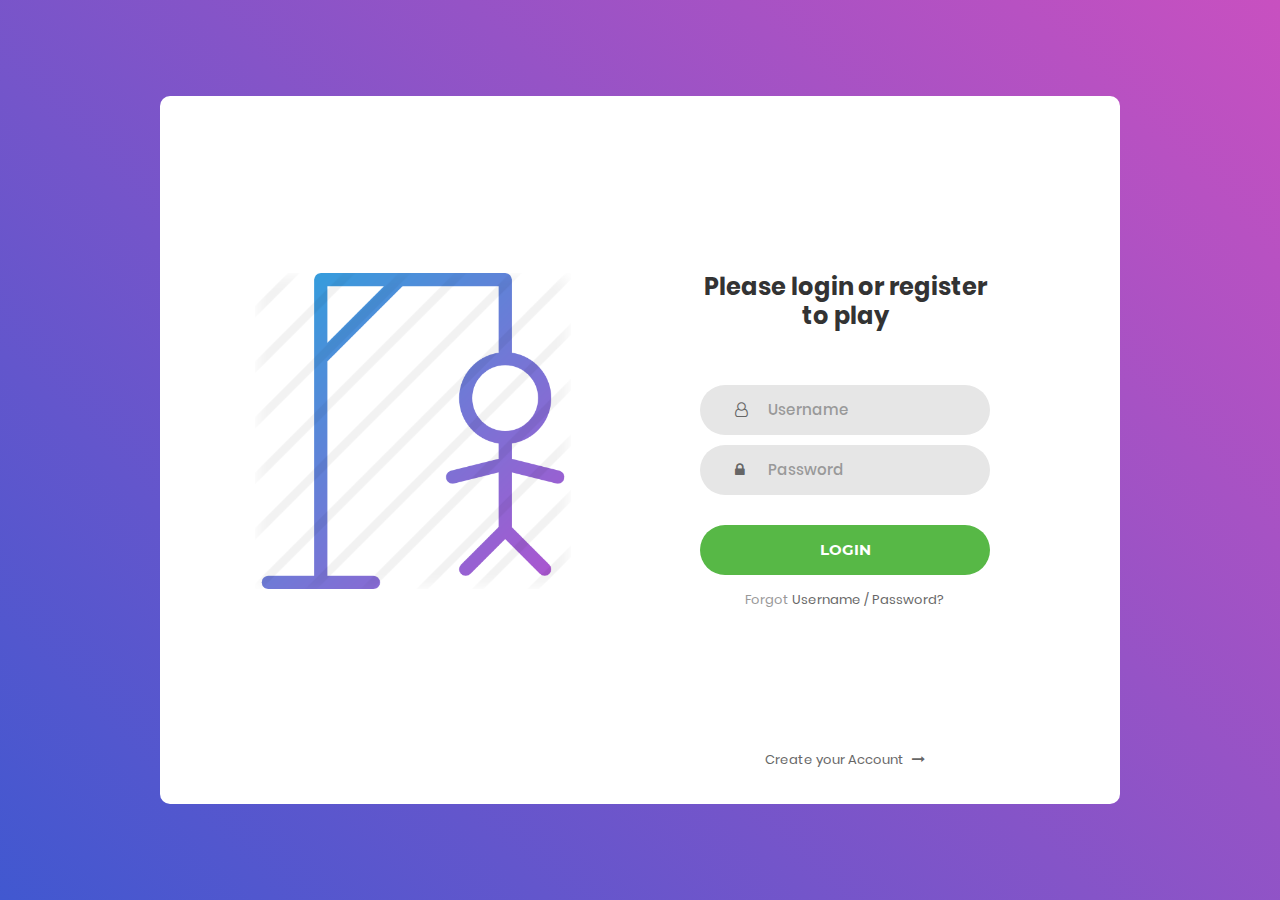
<file: WebContent/index.html>
<!DOCTYPE html>
<html lang="en">
<head>
	<title>Home - Hangman game</title>
	<meta charset="UTF-8">
	<meta name="viewport" content="width=device-width, initial-scale=1">
<!--===============================================================================================-->	
	<link rel="icon" type="image/png" href="images/icons/favicon.ico"/>
<!--===============================================================================================-->
	<link rel="stylesheet" type="text/css" href="vendor/bootstrap/css/bootstrap.min.css">
<!--===============================================================================================-->
	<link rel="stylesheet" type="text/css" href="fonts/font-awesome-4.7.0/css/font-awesome.min.css">
<!--===============================================================================================-->
	<link rel="stylesheet" type="text/css" href="vendor/animate/animate.css">
<!--===============================================================================================-->	
	<link rel="stylesheet" type="text/css" href="vendor/css-hamburgers/hamburgers.min.css">
<!--===============================================================================================-->
	<link rel="stylesheet" type="text/css" href="vendor/select2/select2.min.css">
<!--===============================================================================================-->
	<link rel="stylesheet" type="text/css" href="css/util.css">
	<link rel="stylesheet" type="text/css" href="css/main.css">
<!--===============================================================================================-->
</head>
<body>
	
	<div class="limiter">
		<div class="container-login100">
			<div class="wrap-login100">
				<div class="login100-pic js-tilt" data-tilt>
					<img src="images/final.png" alt="IMG">
				</div>

				<form class="login100-form validate-form">
					<span class="login100-form-title">
						Please login or register to play
					</span>

					<div class="wrap-input100 validate-input" data-validate = "Username invalid">
						<input class="input100" type="text" name="username" placeholder="Username">
						<span class="focus-input100"></span>
						<span class="symbol-input100">
							<i class="fa fa-user-o" aria-hidden="true"></i>
						</span>
					</div>

					<div class="wrap-input100 validate-input" data-validate = "Password is required">
						<input class="input100" type="password" name="pass" placeholder="Password">
						<span class="focus-input100"></span>
						<span class="symbol-input100">
							<i class="fa fa-lock" aria-hidden="true"></i>
						</span>
					</div>
					
					<div class="container-login100-form-btn">
						<button class="login100-form-btn">
							Login
						</button>
					</div>

					<div class="text-center p-t-12">
						<span class="txt1">
							Forgot
						</span>
						<a class="txt2" href="#">
							Username / Password?
						</a>
					</div>

					<div class="text-center p-t-136">
						<a class="txt2" href="register.html">
							Create your Account
							<i class="fa fa-long-arrow-right m-l-5" aria-hidden="true"></i>
						</a>
					</div>
				</form>
			</div>
		</div>
	</div>
	
	

	
<!--===============================================================================================-->	
	<script src="vendor/jquery/jquery-3.2.1.min.js"></script>
<!--===============================================================================================-->
	<script src="vendor/bootstrap/js/popper.js"></script>
	<script src="vendor/bootstrap/js/bootstrap.min.js"></script>
<!--===============================================================================================-->
	<script src="vendor/select2/select2.min.js"></script>
<!--===============================================================================================-->
	<script src="vendor/tilt/tilt.jquery.min.js"></script>
	<script >
		$('.js-tilt').tilt({
			scale: 1.1
		})
	</script>
<!--===============================================================================================-->
	<script src="js/main.js"></script>

</body>
</html>
</file>
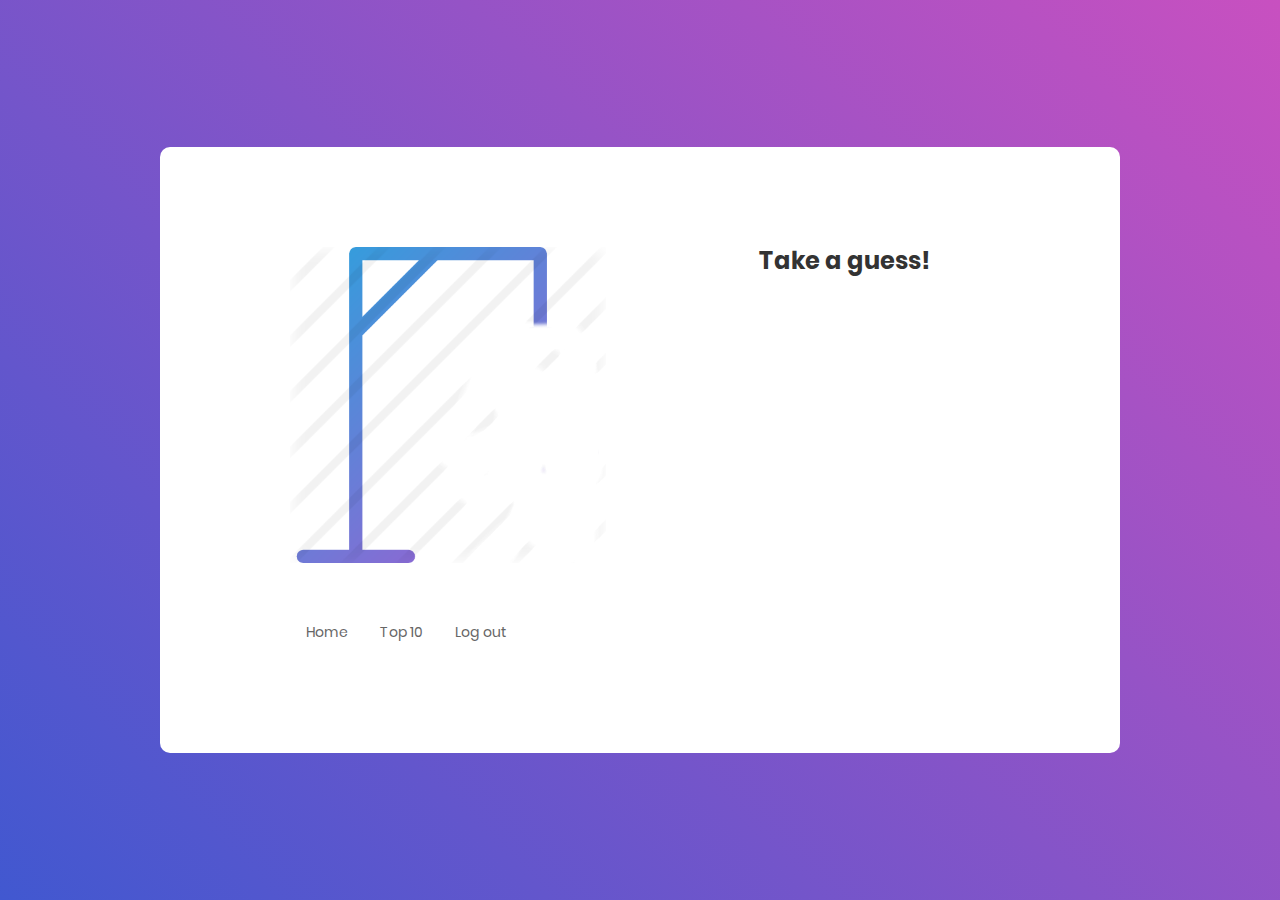
<file: WebContent/play.html>
<!DOCTYPE html>
<html lang="en">
<head>
	<title>Play - Hangman game</title>
	<meta charset="UTF-8">
	<meta name="viewport" content="width=device-width, initial-scale=1">
<!--===============================================================================================-->	
	<link rel="icon" type="image/png" href="images/icons/favicon.ico"/>
<!--===============================================================================================-->
	<link rel="stylesheet" type="text/css" href="vendor/bootstrap/css/bootstrap.min.css">
<!--===============================================================================================-->
	<link rel="stylesheet" type="text/css" href="fonts/font-awesome-4.7.0/css/font-awesome.min.css">
<!--===============================================================================================-->
	<link rel="stylesheet" type="text/css" href="vendor/animate/animate.css">
<!--===============================================================================================-->	
	<link rel="stylesheet" type="text/css" href="vendor/css-hamburgers/hamburgers.min.css">
<!--===============================================================================================-->
	<link rel="stylesheet" type="text/css" href="vendor/select2/select2.min.css">
<!--===============================================================================================-->
	<link rel="stylesheet" type="text/css" href="css/util.css">
	<link rel="stylesheet" type="text/css" href="css/main.css">
<!--===============================================================================================-->
</head>
<body>
	
	<div class="limiter">
		<div class="container-login100">
			<div class="wrap-loginplay">
				<div class="login100-pic js-tilt" data-tilt>
					<img src="images/1.png" alt="IMG">
				</div>

				<form class="login100-form validate-form">
					<span class="login100-form-title">
						Take a guess!
					</span>
				</form>

				<div class = "play-navbar">
				<ul class="nav justify-content-center">
						<li class="nav-item">
						  <a class="nav-link active" href="index.html">Home</a>
						</li>
						<li class="nav-item">
						  <a class="nav-link" href="top10.html">Top 10</a>
						</li>
						<li class="nav-item">
						  <a class="nav-link" href="#">Log out</a>
						</li>
					  </ul>
				</div>
			</div>
		</div>
	</div>
	
	

	
<!--===============================================================================================-->	
	<script src="vendor/jquery/jquery-3.2.1.min.js"></script>
<!--===============================================================================================-->
	<script src="vendor/bootstrap/js/popper.js"></script>
	<script src="vendor/bootstrap/js/bootstrap.min.js"></script>
<!--===============================================================================================-->
	<script src="vendor/select2/select2.min.js"></script>
<!--===============================================================================================-->
	<script src="vendor/tilt/tilt.jquery.min.js"></script>
	<script >
		$('.js-tilt').tilt({
			scale: 1.1
		})
	</script>
<!--===============================================================================================-->
	<script src="js/main.js"></script>

</body>
</html>
</file>
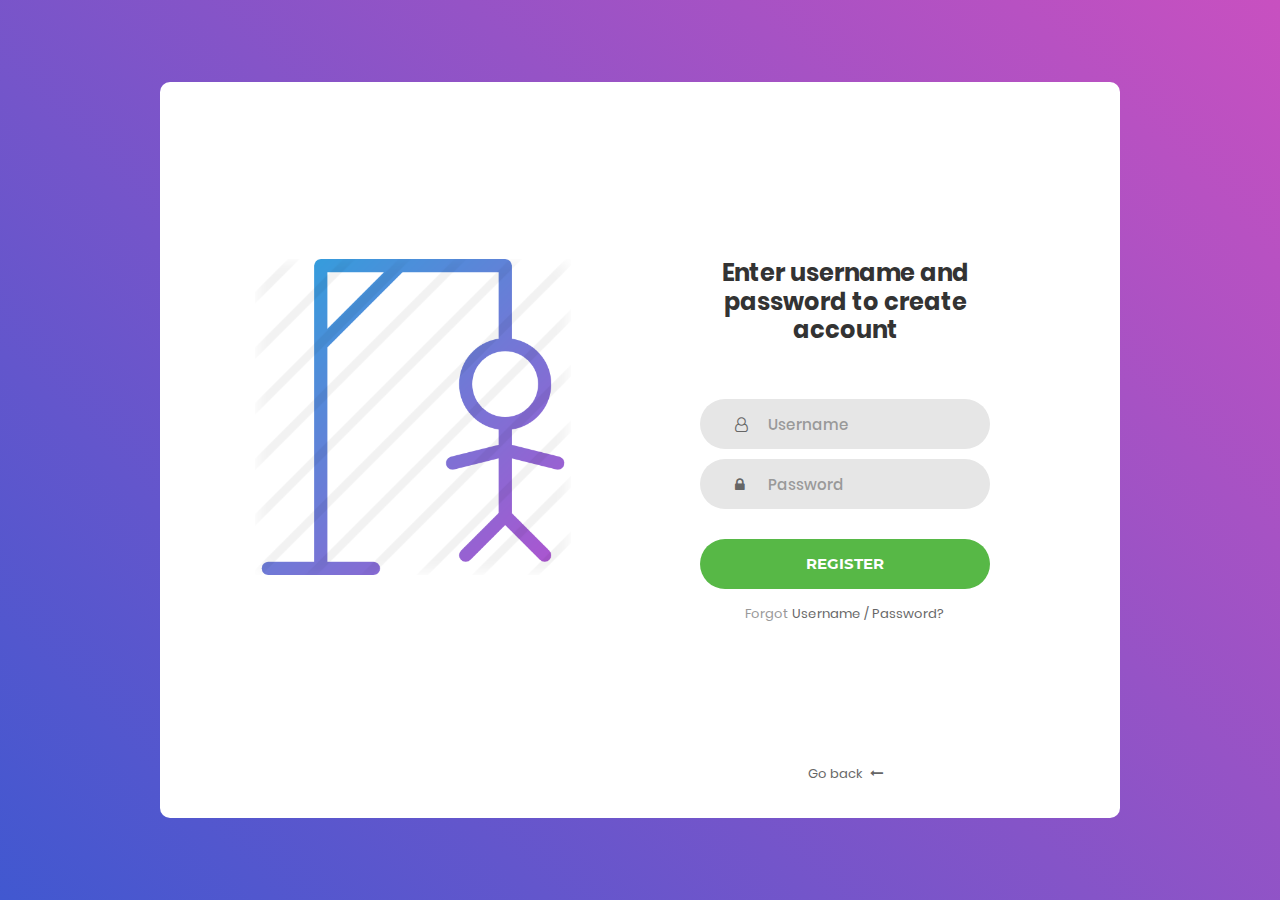
<file: WebContent/register.html>
<!DOCTYPE html>
<html lang="en">
<head>
	<title>Register - Hangman game</title>
	<meta charset="UTF-8">
	<meta name="viewport" content="width=device-width, initial-scale=1">
<!--===============================================================================================-->	
	<link rel="icon" type="image/png" href="images/icons/favicon.ico"/>
<!--===============================================================================================-->
	<link rel="stylesheet" type="text/css" href="vendor/bootstrap/css/bootstrap.min.css">
<!--===============================================================================================-->
	<link rel="stylesheet" type="text/css" href="fonts/font-awesome-4.7.0/css/font-awesome.min.css">
<!--===============================================================================================-->
	<link rel="stylesheet" type="text/css" href="vendor/animate/animate.css">
<!--===============================================================================================-->	
	<link rel="stylesheet" type="text/css" href="vendor/css-hamburgers/hamburgers.min.css">
<!--===============================================================================================-->
	<link rel="stylesheet" type="text/css" href="vendor/select2/select2.min.css">
<!--===============================================================================================-->
	<link rel="stylesheet" type="text/css" href="css/util.css">
	<link rel="stylesheet" type="text/css" href="css/main.css">
<!--===============================================================================================-->
</head>
<body>
	
	<div class="limiter">
		<div class="container-login100">
			<div class="wrap-login100">
				<div class="login100-pic js-tilt" data-tilt>
					<img src="images/final.png" alt="IMG">
				</div>

				<form class="login100-form validate-form">
					<span class="login100-form-title">
						Enter username and password to create account
					</span>

					<div class="wrap-input100 validate-input" data-validate = "Username invalid">
						<input class="input100" type="text" name="username" placeholder="Username">
						<span class="focus-input100"></span>
						<span class="symbol-input100">
							<i class="fa fa-user-o" aria-hidden="true"></i>
						</span>
					</div>

					<div class="wrap-input100 validate-input" data-validate = "Password is required">
						<input class="input100" type="password" name="pass" placeholder="Password">
						<span class="focus-input100"></span>
						<span class="symbol-input100">
							<i class="fa fa-lock" aria-hidden="true"></i>
						</span>
					</div>
					
					<div class="container-login100-form-btn">
						<button class="login100-form-btn">
							Register
						</button>
					</div>

					<div class="text-center p-t-12">
						<span class="txt1">
							Forgot
						</span>
						<a class="txt2" href="#">
							Username / Password?
						</a>
					</div>

					<div class="text-center p-t-136">
						<a class="txt2" href="index.html">
							Go back
							<i class="fa fa-long-arrow-left m-l-5" aria-hidden="true"></i>
						</a>
					</div>
				</form>
			</div>
		</div>
	</div>
	
	

	
<!--===============================================================================================-->	
	<script src="vendor/jquery/jquery-3.2.1.min.js"></script>
<!--===============================================================================================-->
	<script src="vendor/bootstrap/js/popper.js"></script>
	<script src="vendor/bootstrap/js/bootstrap.min.js"></script>
<!--===============================================================================================-->
	<script src="vendor/select2/select2.min.js"></script>
<!--===============================================================================================-->
	<script src="vendor/tilt/tilt.jquery.min.js"></script>
	<script >
		$('.js-tilt').tilt({
			scale: 1.1
		})
	</script>
<!--===============================================================================================-->
	<script src="js/main.js"></script>

</body>
</html>
</file>
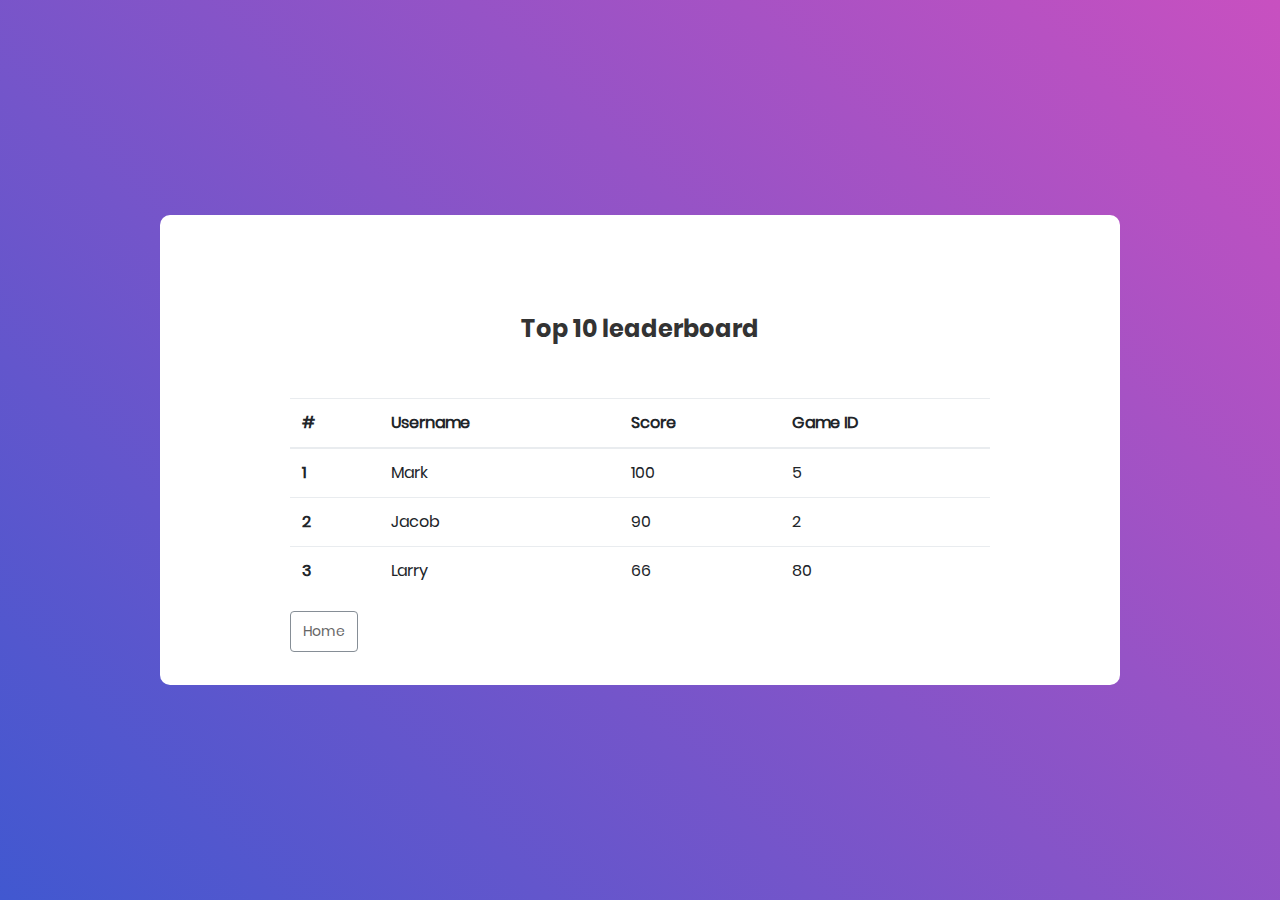
<file: WebContent/top10.html>
<!DOCTYPE html>
<html lang="en">
<head>
	<title>Top 10 - Hangman game</title>
	<meta charset="UTF-8">
	<meta name="viewport" content="width=device-width, initial-scale=1">
<!--===============================================================================================-->	
	<link rel="icon" type="image/png" href="images/icons/favicon.ico"/>
<!--===============================================================================================-->
	<link rel="stylesheet" type="text/css" href="vendor/bootstrap/css/bootstrap.min.css">
<!--===============================================================================================-->
	<link rel="stylesheet" type="text/css" href="fonts/font-awesome-4.7.0/css/font-awesome.min.css">
<!--===============================================================================================-->
	<link rel="stylesheet" type="text/css" href="vendor/animate/animate.css">
<!--===============================================================================================-->	
	<link rel="stylesheet" type="text/css" href="vendor/css-hamburgers/hamburgers.min.css">
<!--===============================================================================================-->
	<link rel="stylesheet" type="text/css" href="vendor/select2/select2.min.css">
<!--===============================================================================================-->
	<link rel="stylesheet" type="text/css" href="css/util.css">
	<link rel="stylesheet" type="text/css" href="css/main.css">
<!--===============================================================================================-->
</head>
<body>
	
	<div class="limiter">
		<div class="container-login100">
			<div class="wrap-login100-top10">
				
				<span class="login100-top10">
					Top 10 leaderboard 
				</span>

				<table class="table">
					<thead>
					  <tr>
						<th scope="col">#</th>
						<th scope="col">Username</th>
						<th scope="col">Score</th>
						<th score="col">Game ID</th>
					  </tr>
					</thead>
					<tbody>
					  <tr>
						<th scope="row">1</th>
						<td>Mark</td>
						<td>100</td>
						<td>5</td>
					  </tr>
					  <tr>
						<th scope="row">2</th>
						<td>Jacob</td>
						<td>90</td>
						<td>2</td>
					  </tr>
					  <tr>
						<th scope="row">3</th>
						<td>Larry</td>
						<td>66</td>
						<td>80</td>
					  </tr>
					  
					</tbody>
				  </table>
				  
				<button type="button" class="btn btn-outline-secondary">
					<a href="index.html">Home</a>
				</button>

			</div>
		</div>
	</div>
	
	

	
<!--===============================================================================================-->	
	<script src="vendor/jquery/jquery-3.2.1.min.js"></script>
<!--===============================================================================================-->
	<script src="vendor/bootstrap/js/popper.js"></script>
	<script src="vendor/bootstrap/js/bootstrap.min.js"></script>
<!--===============================================================================================-->
	<script src="vendor/select2/select2.min.js"></script>
<!--===============================================================================================-->
	<script src="vendor/tilt/tilt.jquery.min.js"></script>
	<script >
		$('.js-tilt').tilt({
			scale: 1.1
		})
	</script>
<!--===============================================================================================-->
	<script src="js/main.js"></script>

</body>
</html>
</file>
<file: WebContent/css/util.css>
/*[ FONT SIZE ]
///////////////////////////////////////////////////////////
*/
.fs-1 {font-size: 1px;}
.fs-2 {font-size: 2px;}
.fs-3 {font-size: 3px;}
.fs-4 {font-size: 4px;}
.fs-5 {font-size: 5px;}
.fs-6 {font-size: 6px;}
.fs-7 {font-size: 7px;}
.fs-8 {font-size: 8px;}
.fs-9 {font-size: 9px;}
.fs-10 {font-size: 10px;}
.fs-11 {font-size: 11px;}
.fs-12 {font-size: 12px;}
.fs-13 {font-size: 13px;}
.fs-14 {font-size: 14px;}
.fs-15 {font-size: 15px;}
.fs-16 {font-size: 16px;}
.fs-17 {font-size: 17px;}
.fs-18 {font-size: 18px;}
.fs-19 {font-size: 19px;}
.fs-20 {font-size: 20px;}
.fs-21 {font-size: 21px;}
.fs-22 {font-size: 22px;}
.fs-23 {font-size: 23px;}
.fs-24 {font-size: 24px;}
.fs-25 {font-size: 25px;}
.fs-26 {font-size: 26px;}
.fs-27 {font-size: 27px;}
.fs-28 {font-size: 28px;}
.fs-29 {font-size: 29px;}
.fs-30 {font-size: 30px;}
.fs-31 {font-size: 31px;}
.fs-32 {font-size: 32px;}
.fs-33 {font-size: 33px;}
.fs-34 {font-size: 34px;}
.fs-35 {font-size: 35px;}
.fs-36 {font-size: 36px;}
.fs-37 {font-size: 37px;}
.fs-38 {font-size: 38px;}
.fs-39 {font-size: 39px;}
.fs-40 {font-size: 40px;}
.fs-41 {font-size: 41px;}
.fs-42 {font-size: 42px;}
.fs-43 {font-size: 43px;}
.fs-44 {font-size: 44px;}
.fs-45 {font-size: 45px;}
.fs-46 {font-size: 46px;}
.fs-47 {font-size: 47px;}
.fs-48 {font-size: 48px;}
.fs-49 {font-size: 49px;}
.fs-50 {font-size: 50px;}
.fs-51 {font-size: 51px;}
.fs-52 {font-size: 52px;}
.fs-53 {font-size: 53px;}
.fs-54 {font-size: 54px;}
.fs-55 {font-size: 55px;}
.fs-56 {font-size: 56px;}
.fs-57 {font-size: 57px;}
.fs-58 {font-size: 58px;}
.fs-59 {font-size: 59px;}
.fs-60 {font-size: 60px;}
.fs-61 {font-size: 61px;}
.fs-62 {font-size: 62px;}
.fs-63 {font-size: 63px;}
.fs-64 {font-size: 64px;}
.fs-65 {font-size: 65px;}
.fs-66 {font-size: 66px;}
.fs-67 {font-size: 67px;}
.fs-68 {font-size: 68px;}
.fs-69 {font-size: 69px;}
.fs-70 {font-size: 70px;}
.fs-71 {font-size: 71px;}
.fs-72 {font-size: 72px;}
.fs-73 {font-size: 73px;}
.fs-74 {font-size: 74px;}
.fs-75 {font-size: 75px;}
.fs-76 {font-size: 76px;}
.fs-77 {font-size: 77px;}
.fs-78 {font-size: 78px;}
.fs-79 {font-size: 79px;}
.fs-80 {font-size: 80px;}
.fs-81 {font-size: 81px;}
.fs-82 {font-size: 82px;}
.fs-83 {font-size: 83px;}
.fs-84 {font-size: 84px;}
.fs-85 {font-size: 85px;}
.fs-86 {font-size: 86px;}
.fs-87 {font-size: 87px;}
.fs-88 {font-size: 88px;}
.fs-89 {font-size: 89px;}
.fs-90 {font-size: 90px;}
.fs-91 {font-size: 91px;}
.fs-92 {font-size: 92px;}
.fs-93 {font-size: 93px;}
.fs-94 {font-size: 94px;}
.fs-95 {font-size: 95px;}
.fs-96 {font-size: 96px;}
.fs-97 {font-size: 97px;}
.fs-98 {font-size: 98px;}
.fs-99 {font-size: 99px;}
.fs-100 {font-size: 100px;}
.fs-101 {font-size: 101px;}
.fs-102 {font-size: 102px;}
.fs-103 {font-size: 103px;}
.fs-104 {font-size: 104px;}
.fs-105 {font-size: 105px;}
.fs-106 {font-size: 106px;}
.fs-107 {font-size: 107px;}
.fs-108 {font-size: 108px;}
.fs-109 {font-size: 109px;}
.fs-110 {font-size: 110px;}
.fs-111 {font-size: 111px;}
.fs-112 {font-size: 112px;}
.fs-113 {font-size: 113px;}
.fs-114 {font-size: 114px;}
.fs-115 {font-size: 115px;}
.fs-116 {font-size: 116px;}
.fs-117 {font-size: 117px;}
.fs-118 {font-size: 118px;}
.fs-119 {font-size: 119px;}
.fs-120 {font-size: 120px;}
.fs-121 {font-size: 121px;}
.fs-122 {font-size: 122px;}
.fs-123 {font-size: 123px;}
.fs-124 {font-size: 124px;}
.fs-125 {font-size: 125px;}
.fs-126 {font-size: 126px;}
.fs-127 {font-size: 127px;}
.fs-128 {font-size: 128px;}
.fs-129 {font-size: 129px;}
.fs-130 {font-size: 130px;}
.fs-131 {font-size: 131px;}
.fs-132 {font-size: 132px;}
.fs-133 {font-size: 133px;}
.fs-134 {font-size: 134px;}
.fs-135 {font-size: 135px;}
.fs-136 {font-size: 136px;}
.fs-137 {font-size: 137px;}
.fs-138 {font-size: 138px;}
.fs-139 {font-size: 139px;}
.fs-140 {font-size: 140px;}
.fs-141 {font-size: 141px;}
.fs-142 {font-size: 142px;}
.fs-143 {font-size: 143px;}
.fs-144 {font-size: 144px;}
.fs-145 {font-size: 145px;}
.fs-146 {font-size: 146px;}
.fs-147 {font-size: 147px;}
.fs-148 {font-size: 148px;}
.fs-149 {font-size: 149px;}
.fs-150 {font-size: 150px;}
.fs-151 {font-size: 151px;}
.fs-152 {font-size: 152px;}
.fs-153 {font-size: 153px;}
.fs-154 {font-size: 154px;}
.fs-155 {font-size: 155px;}
.fs-156 {font-size: 156px;}
.fs-157 {font-size: 157px;}
.fs-158 {font-size: 158px;}
.fs-159 {font-size: 159px;}
.fs-160 {font-size: 160px;}
.fs-161 {font-size: 161px;}
.fs-162 {font-size: 162px;}
.fs-163 {font-size: 163px;}
.fs-164 {font-size: 164px;}
.fs-165 {font-size: 165px;}
.fs-166 {font-size: 166px;}
.fs-167 {font-size: 167px;}
.fs-168 {font-size: 168px;}
.fs-169 {font-size: 169px;}
.fs-170 {font-size: 170px;}
.fs-171 {font-size: 171px;}
.fs-172 {font-size: 172px;}
.fs-173 {font-size: 173px;}
.fs-174 {font-size: 174px;}
.fs-175 {font-size: 175px;}
.fs-176 {font-size: 176px;}
.fs-177 {font-size: 177px;}
.fs-178 {font-size: 178px;}
.fs-179 {font-size: 179px;}
.fs-180 {font-size: 180px;}
.fs-181 {font-size: 181px;}
.fs-182 {font-size: 182px;}
.fs-183 {font-size: 183px;}
.fs-184 {font-size: 184px;}
.fs-185 {font-size: 185px;}
.fs-186 {font-size: 186px;}
.fs-187 {font-size: 187px;}
.fs-188 {font-size: 188px;}
.fs-189 {font-size: 189px;}
.fs-190 {font-size: 190px;}
.fs-191 {font-size: 191px;}
.fs-192 {font-size: 192px;}
.fs-193 {font-size: 193px;}
.fs-194 {font-size: 194px;}
.fs-195 {font-size: 195px;}
.fs-196 {font-size: 196px;}
.fs-197 {font-size: 197px;}
.fs-198 {font-size: 198px;}
.fs-199 {font-size: 199px;}
.fs-200 {font-size: 200px;}

/*[ PADDING ]
///////////////////////////////////////////////////////////
*/
.p-t-0 {padding-top: 0px;}
.p-t-1 {padding-top: 1px;}
.p-t-2 {padding-top: 2px;}
.p-t-3 {padding-top: 3px;}
.p-t-4 {padding-top: 4px;}
.p-t-5 {padding-top: 5px;}
.p-t-6 {padding-top: 6px;}
.p-t-7 {padding-top: 7px;}
.p-t-8 {padding-top: 8px;}
.p-t-9 {padding-top: 9px;}
.p-t-10 {padding-top: 10px;}
.p-t-11 {padding-top: 11px;}
.p-t-12 {padding-top: 12px;}
.p-t-13 {padding-top: 13px;}
.p-t-14 {padding-top: 14px;}
.p-t-15 {padding-top: 15px;}
.p-t-16 {padding-top: 16px;}
.p-t-17 {padding-top: 17px;}
.p-t-18 {padding-top: 18px;}
.p-t-19 {padding-top: 19px;}
.p-t-20 {padding-top: 20px;}
.p-t-21 {padding-top: 21px;}
.p-t-22 {padding-top: 22px;}
.p-t-23 {padding-top: 23px;}
.p-t-24 {padding-top: 24px;}
.p-t-25 {padding-top: 25px;}
.p-t-26 {padding-top: 26px;}
.p-t-27 {padding-top: 27px;}
.p-t-28 {padding-top: 28px;}
.p-t-29 {padding-top: 29px;}
.p-t-30 {padding-top: 30px;}
.p-t-31 {padding-top: 31px;}
.p-t-32 {padding-top: 32px;}
.p-t-33 {padding-top: 33px;}
.p-t-34 {padding-top: 34px;}
.p-t-35 {padding-top: 35px;}
.p-t-36 {padding-top: 36px;}
.p-t-37 {padding-top: 37px;}
.p-t-38 {padding-top: 38px;}
.p-t-39 {padding-top: 39px;}
.p-t-40 {padding-top: 40px;}
.p-t-41 {padding-top: 41px;}
.p-t-42 {padding-top: 42px;}
.p-t-43 {padding-top: 43px;}
.p-t-44 {padding-top: 44px;}
.p-t-45 {padding-top: 45px;}
.p-t-46 {padding-top: 46px;}
.p-t-47 {padding-top: 47px;}
.p-t-48 {padding-top: 48px;}
.p-t-49 {padding-top: 49px;}
.p-t-50 {padding-top: 50px;}
.p-t-51 {padding-top: 51px;}
.p-t-52 {padding-top: 52px;}
.p-t-53 {padding-top: 53px;}
.p-t-54 {padding-top: 54px;}
.p-t-55 {padding-top: 55px;}
.p-t-56 {padding-top: 56px;}
.p-t-57 {padding-top: 57px;}
.p-t-58 {padding-top: 58px;}
.p-t-59 {padding-top: 59px;}
.p-t-60 {padding-top: 60px;}
.p-t-61 {padding-top: 61px;}
.p-t-62 {padding-top: 62px;}
.p-t-63 {padding-top: 63px;}
.p-t-64 {padding-top: 64px;}
.p-t-65 {padding-top: 65px;}
.p-t-66 {padding-top: 66px;}
.p-t-67 {padding-top: 67px;}
.p-t-68 {padding-top: 68px;}
.p-t-69 {padding-top: 69px;}
.p-t-70 {padding-top: 70px;}
.p-t-71 {padding-top: 71px;}
.p-t-72 {padding-top: 72px;}
.p-t-73 {padding-top: 73px;}
.p-t-74 {padding-top: 74px;}
.p-t-75 {padding-top: 75px;}
.p-t-76 {padding-top: 76px;}
.p-t-77 {padding-top: 77px;}
.p-t-78 {padding-top: 78px;}
.p-t-79 {padding-top: 79px;}
.p-t-80 {padding-top: 80px;}
.p-t-81 {padding-top: 81px;}
.p-t-82 {padding-top: 82px;}
.p-t-83 {padding-top: 83px;}
.p-t-84 {padding-top: 84px;}
.p-t-85 {padding-top: 85px;}
.p-t-86 {padding-top: 86px;}
.p-t-87 {padding-top: 87px;}
.p-t-88 {padding-top: 88px;}
.p-t-89 {padding-top: 89px;}
.p-t-90 {padding-top: 90px;}
.p-t-91 {padding-top: 91px;}
.p-t-92 {padding-top: 92px;}
.p-t-93 {padding-top: 93px;}
.p-t-94 {padding-top: 94px;}
.p-t-95 {padding-top: 95px;}
.p-t-96 {padding-top: 96px;}
.p-t-97 {padding-top: 97px;}
.p-t-98 {padding-top: 98px;}
.p-t-99 {padding-top: 99px;}
.p-t-100 {padding-top: 100px;}
.p-t-101 {padding-top: 101px;}
.p-t-102 {padding-top: 102px;}
.p-t-103 {padding-top: 103px;}
.p-t-104 {padding-top: 104px;}
.p-t-105 {padding-top: 105px;}
.p-t-106 {padding-top: 106px;}
.p-t-107 {padding-top: 107px;}
.p-t-108 {padding-top: 108px;}
.p-t-109 {padding-top: 109px;}
.p-t-110 {padding-top: 110px;}
.p-t-111 {padding-top: 111px;}
.p-t-112 {padding-top: 112px;}
.p-t-113 {padding-top: 113px;}
.p-t-114 {padding-top: 114px;}
.p-t-115 {padding-top: 115px;}
.p-t-116 {padding-top: 116px;}
.p-t-117 {padding-top: 117px;}
.p-t-118 {padding-top: 118px;}
.p-t-119 {padding-top: 119px;}
.p-t-120 {padding-top: 120px;}
.p-t-121 {padding-top: 121px;}
.p-t-122 {padding-top: 122px;}
.p-t-123 {padding-top: 123px;}
.p-t-124 {padding-top: 124px;}
.p-t-125 {padding-top: 125px;}
.p-t-126 {padding-top: 126px;}
.p-t-127 {padding-top: 127px;}
.p-t-128 {padding-top: 128px;}
.p-t-129 {padding-top: 129px;}
.p-t-130 {padding-top: 130px;}
.p-t-131 {padding-top: 131px;}
.p-t-132 {padding-top: 132px;}
.p-t-133 {padding-top: 133px;}
.p-t-134 {padding-top: 134px;}
.p-t-135 {padding-top: 135px;}
.p-t-136 {padding-top: 136px;}
.p-t-137 {padding-top: 137px;}
.p-t-138 {padding-top: 138px;}
.p-t-139 {padding-top: 139px;}
.p-t-140 {padding-top: 140px;}
.p-t-141 {padding-top: 141px;}
.p-t-142 {padding-top: 142px;}
.p-t-143 {padding-top: 143px;}
.p-t-144 {padding-top: 144px;}
.p-t-145 {padding-top: 145px;}
.p-t-146 {padding-top: 146px;}
.p-t-147 {padding-top: 147px;}
.p-t-148 {padding-top: 148px;}
.p-t-149 {padding-top: 149px;}
.p-t-150 {padding-top: 150px;}
.p-t-151 {padding-top: 151px;}
.p-t-152 {padding-top: 152px;}
.p-t-153 {padding-top: 153px;}
.p-t-154 {padding-top: 154px;}
.p-t-155 {padding-top: 155px;}
.p-t-156 {padding-top: 156px;}
.p-t-157 {padding-top: 157px;}
.p-t-158 {padding-top: 158px;}
.p-t-159 {padding-top: 159px;}
.p-t-160 {padding-top: 160px;}
.p-t-161 {padding-top: 161px;}
.p-t-162 {padding-top: 162px;}
.p-t-163 {padding-top: 163px;}
.p-t-164 {padding-top: 164px;}
.p-t-165 {padding-top: 165px;}
.p-t-166 {padding-top: 166px;}
.p-t-167 {padding-top: 167px;}
.p-t-168 {padding-top: 168px;}
.p-t-169 {padding-top: 169px;}
.p-t-170 {padding-top: 170px;}
.p-t-171 {padding-top: 171px;}
.p-t-172 {padding-top: 172px;}
.p-t-173 {padding-top: 173px;}
.p-t-174 {padding-top: 174px;}
.p-t-175 {padding-top: 175px;}
.p-t-176 {padding-top: 176px;}
.p-t-177 {padding-top: 177px;}
.p-t-178 {padding-top: 178px;}
.p-t-179 {padding-top: 179px;}
.p-t-180 {padding-top: 180px;}
.p-t-181 {padding-top: 181px;}
.p-t-182 {padding-top: 182px;}
.p-t-183 {padding-top: 183px;}
.p-t-184 {padding-top: 184px;}
.p-t-185 {padding-top: 185px;}
.p-t-186 {padding-top: 186px;}
.p-t-187 {padding-top: 187px;}
.p-t-188 {padding-top: 188px;}
.p-t-189 {padding-top: 189px;}
.p-t-190 {padding-top: 190px;}
.p-t-191 {padding-top: 191px;}
.p-t-192 {padding-top: 192px;}
.p-t-193 {padding-top: 193px;}
.p-t-194 {padding-top: 194px;}
.p-t-195 {padding-top: 195px;}
.p-t-196 {padding-top: 196px;}
.p-t-197 {padding-top: 197px;}
.p-t-198 {padding-top: 198px;}
.p-t-199 {padding-top: 199px;}
.p-t-200 {padding-top: 200px;}
.p-t-201 {padding-top: 201px;}
.p-t-202 {padding-top: 202px;}
.p-t-203 {padding-top: 203px;}
.p-t-204 {padding-top: 204px;}
.p-t-205 {padding-top: 205px;}
.p-t-206 {padding-top: 206px;}
.p-t-207 {padding-top: 207px;}
.p-t-208 {padding-top: 208px;}
.p-t-209 {padding-top: 209px;}
.p-t-210 {padding-top: 210px;}
.p-t-211 {padding-top: 211px;}
.p-t-212 {padding-top: 212px;}
.p-t-213 {padding-top: 213px;}
.p-t-214 {padding-top: 214px;}
.p-t-215 {padding-top: 215px;}
.p-t-216 {padding-top: 216px;}
.p-t-217 {padding-top: 217px;}
.p-t-218 {padding-top: 218px;}
.p-t-219 {padding-top: 219px;}
.p-t-220 {padding-top: 220px;}
.p-t-221 {padding-top: 221px;}
.p-t-222 {padding-top: 222px;}
.p-t-223 {padding-top: 223px;}
.p-t-224 {padding-top: 224px;}
.p-t-225 {padding-top: 225px;}
.p-t-226 {padding-top: 226px;}
.p-t-227 {padding-top: 227px;}
.p-t-228 {padding-top: 228px;}
.p-t-229 {padding-top: 229px;}
.p-t-230 {padding-top: 230px;}
.p-t-231 {padding-top: 231px;}
.p-t-232 {padding-top: 232px;}
.p-t-233 {padding-top: 233px;}
.p-t-234 {padding-top: 234px;}
.p-t-235 {padding-top: 235px;}
.p-t-236 {padding-top: 236px;}
.p-t-237 {padding-top: 237px;}
.p-t-238 {padding-top: 238px;}
.p-t-239 {padding-top: 239px;}
.p-t-240 {padding-top: 240px;}
.p-t-241 {padding-top: 241px;}
.p-t-242 {padding-top: 242px;}
.p-t-243 {padding-top: 243px;}
.p-t-244 {padding-top: 244px;}
.p-t-245 {padding-top: 245px;}
.p-t-246 {padding-top: 246px;}
.p-t-247 {padding-top: 247px;}
.p-t-248 {padding-top: 248px;}
.p-t-249 {padding-top: 249px;}
.p-t-250 {padding-top: 250px;}
.p-b-0 {padding-bottom: 0px;}
.p-b-1 {padding-bottom: 1px;}
.p-b-2 {padding-bottom: 2px;}
.p-b-3 {padding-bottom: 3px;}
.p-b-4 {padding-bottom: 4px;}
.p-b-5 {padding-bottom: 5px;}
.p-b-6 {padding-bottom: 6px;}
.p-b-7 {padding-bottom: 7px;}
.p-b-8 {padding-bottom: 8px;}
.p-b-9 {padding-bottom: 9px;}
.p-b-10 {padding-bottom: 10px;}
.p-b-11 {padding-bottom: 11px;}
.p-b-12 {padding-bottom: 12px;}
.p-b-13 {padding-bottom: 13px;}
.p-b-14 {padding-bottom: 14px;}
.p-b-15 {padding-bottom: 15px;}
.p-b-16 {padding-bottom: 16px;}
.p-b-17 {padding-bottom: 17px;}
.p-b-18 {padding-bottom: 18px;}
.p-b-19 {padding-bottom: 19px;}
.p-b-20 {padding-bottom: 20px;}
.p-b-21 {padding-bottom: 21px;}
.p-b-22 {padding-bottom: 22px;}
.p-b-23 {padding-bottom: 23px;}
.p-b-24 {padding-bottom: 24px;}
.p-b-25 {padding-bottom: 25px;}
.p-b-26 {padding-bottom: 26px;}
.p-b-27 {padding-bottom: 27px;}
.p-b-28 {padding-bottom: 28px;}
.p-b-29 {padding-bottom: 29px;}
.p-b-30 {padding-bottom: 30px;}
.p-b-31 {padding-bottom: 31px;}
.p-b-32 {padding-bottom: 32px;}
.p-b-33 {padding-bottom: 33px;}
.p-b-34 {padding-bottom: 34px;}
.p-b-35 {padding-bottom: 35px;}
.p-b-36 {padding-bottom: 36px;}
.p-b-37 {padding-bottom: 37px;}
.p-b-38 {padding-bottom: 38px;}
.p-b-39 {padding-bottom: 39px;}
.p-b-40 {padding-bottom: 40px;}
.p-b-41 {padding-bottom: 41px;}
.p-b-42 {padding-bottom: 42px;}
.p-b-43 {padding-bottom: 43px;}
.p-b-44 {padding-bottom: 44px;}
.p-b-45 {padding-bottom: 45px;}
.p-b-46 {padding-bottom: 46px;}
.p-b-47 {padding-bottom: 47px;}
.p-b-48 {padding-bottom: 48px;}
.p-b-49 {padding-bottom: 49px;}
.p-b-50 {padding-bottom: 50px;}
.p-b-51 {padding-bottom: 51px;}
.p-b-52 {padding-bottom: 52px;}
.p-b-53 {padding-bottom: 53px;}
.p-b-54 {padding-bottom: 54px;}
.p-b-55 {padding-bottom: 55px;}
.p-b-56 {padding-bottom: 56px;}
.p-b-57 {padding-bottom: 57px;}
.p-b-58 {padding-bottom: 58px;}
.p-b-59 {padding-bottom: 59px;}
.p-b-60 {padding-bottom: 60px;}
.p-b-61 {padding-bottom: 61px;}
.p-b-62 {padding-bottom: 62px;}
.p-b-63 {padding-bottom: 63px;}
.p-b-64 {padding-bottom: 64px;}
.p-b-65 {padding-bottom: 65px;}
.p-b-66 {padding-bottom: 66px;}
.p-b-67 {padding-bottom: 67px;}
.p-b-68 {padding-bottom: 68px;}
.p-b-69 {padding-bottom: 69px;}
.p-b-70 {padding-bottom: 70px;}
.p-b-71 {padding-bottom: 71px;}
.p-b-72 {padding-bottom: 72px;}
.p-b-73 {padding-bottom: 73px;}
.p-b-74 {padding-bottom: 74px;}
.p-b-75 {padding-bottom: 75px;}
.p-b-76 {padding-bottom: 76px;}
.p-b-77 {padding-bottom: 77px;}
.p-b-78 {padding-bottom: 78px;}
.p-b-79 {padding-bottom: 79px;}
.p-b-80 {padding-bottom: 80px;}
.p-b-81 {padding-bottom: 81px;}
.p-b-82 {padding-bottom: 82px;}
.p-b-83 {padding-bottom: 83px;}
.p-b-84 {padding-bottom: 84px;}
.p-b-85 {padding-bottom: 85px;}
.p-b-86 {padding-bottom: 86px;}
.p-b-87 {padding-bottom: 87px;}
.p-b-88 {padding-bottom: 88px;}
.p-b-89 {padding-bottom: 89px;}
.p-b-90 {padding-bottom: 90px;}
.p-b-91 {padding-bottom: 91px;}
.p-b-92 {padding-bottom: 92px;}
.p-b-93 {padding-bottom: 93px;}
.p-b-94 {padding-bottom: 94px;}
.p-b-95 {padding-bottom: 95px;}
.p-b-96 {padding-bottom: 96px;}
.p-b-97 {padding-bottom: 97px;}
.p-b-98 {padding-bottom: 98px;}
.p-b-99 {padding-bottom: 99px;}
.p-b-100 {padding-bottom: 100px;}
.p-b-101 {padding-bottom: 101px;}
.p-b-102 {padding-bottom: 102px;}
.p-b-103 {padding-bottom: 103px;}
.p-b-104 {padding-bottom: 104px;}
.p-b-105 {padding-bottom: 105px;}
.p-b-106 {padding-bottom: 106px;}
.p-b-107 {padding-bottom: 107px;}
.p-b-108 {padding-bottom: 108px;}
.p-b-109 {padding-bottom: 109px;}
.p-b-110 {padding-bottom: 110px;}
.p-b-111 {padding-bottom: 111px;}
.p-b-112 {padding-bottom: 112px;}
.p-b-113 {padding-bottom: 113px;}
.p-b-114 {padding-bottom: 114px;}
.p-b-115 {padding-bottom: 115px;}
.p-b-116 {padding-bottom: 116px;}
.p-b-117 {padding-bottom: 117px;}
.p-b-118 {padding-bottom: 118px;}
.p-b-119 {padding-bottom: 119px;}
.p-b-120 {padding-bottom: 120px;}
.p-b-121 {padding-bottom: 121px;}
.p-b-122 {padding-bottom: 122px;}
.p-b-123 {padding-bottom: 123px;}
.p-b-124 {padding-bottom: 124px;}
.p-b-125 {padding-bottom: 125px;}
.p-b-126 {padding-bottom: 126px;}
.p-b-127 {padding-bottom: 127px;}
.p-b-128 {padding-bottom: 128px;}
.p-b-129 {padding-bottom: 129px;}
.p-b-130 {padding-bottom: 130px;}
.p-b-131 {padding-bottom: 131px;}
.p-b-132 {padding-bottom: 132px;}
.p-b-133 {padding-bottom: 133px;}
.p-b-134 {padding-bottom: 134px;}
.p-b-135 {padding-bottom: 135px;}
.p-b-136 {padding-bottom: 136px;}
.p-b-137 {padding-bottom: 137px;}
.p-b-138 {padding-bottom: 138px;}
.p-b-139 {padding-bottom: 139px;}
.p-b-140 {padding-bottom: 140px;}
.p-b-141 {padding-bottom: 141px;}
.p-b-142 {padding-bottom: 142px;}
.p-b-143 {padding-bottom: 143px;}
.p-b-144 {padding-bottom: 144px;}
.p-b-145 {padding-bottom: 145px;}
.p-b-146 {padding-bottom: 146px;}
.p-b-147 {padding-bottom: 147px;}
.p-b-148 {padding-bottom: 148px;}
.p-b-149 {padding-bottom: 149px;}
.p-b-150 {padding-bottom: 150px;}
.p-b-151 {padding-bottom: 151px;}
.p-b-152 {padding-bottom: 152px;}
.p-b-153 {padding-bottom: 153px;}
.p-b-154 {padding-bottom: 154px;}
.p-b-155 {padding-bottom: 155px;}
.p-b-156 {padding-bottom: 156px;}
.p-b-157 {padding-bottom: 157px;}
.p-b-158 {padding-bottom: 158px;}
.p-b-159 {padding-bottom: 159px;}
.p-b-160 {padding-bottom: 160px;}
.p-b-161 {padding-bottom: 161px;}
.p-b-162 {padding-bottom: 162px;}
.p-b-163 {padding-bottom: 163px;}
.p-b-164 {padding-bottom: 164px;}
.p-b-165 {padding-bottom: 165px;}
.p-b-166 {padding-bottom: 166px;}
.p-b-167 {padding-bottom: 167px;}
.p-b-168 {padding-bottom: 168px;}
.p-b-169 {padding-bottom: 169px;}
.p-b-170 {padding-bottom: 170px;}
.p-b-171 {padding-bottom: 171px;}
.p-b-172 {padding-bottom: 172px;}
.p-b-173 {padding-bottom: 173px;}
.p-b-174 {padding-bottom: 174px;}
.p-b-175 {padding-bottom: 175px;}
.p-b-176 {padding-bottom: 176px;}
.p-b-177 {padding-bottom: 177px;}
.p-b-178 {padding-bottom: 178px;}
.p-b-179 {padding-bottom: 179px;}
.p-b-180 {padding-bottom: 180px;}
.p-b-181 {padding-bottom: 181px;}
.p-b-182 {padding-bottom: 182px;}
.p-b-183 {padding-bottom: 183px;}
.p-b-184 {padding-bottom: 184px;}
.p-b-185 {padding-bottom: 185px;}
.p-b-186 {padding-bottom: 186px;}
.p-b-187 {padding-bottom: 187px;}
.p-b-188 {padding-bottom: 188px;}
.p-b-189 {padding-bottom: 189px;}
.p-b-190 {padding-bottom: 190px;}
.p-b-191 {padding-bottom: 191px;}
.p-b-192 {padding-bottom: 192px;}
.p-b-193 {padding-bottom: 193px;}
.p-b-194 {padding-bottom: 194px;}
.p-b-195 {padding-bottom: 195px;}
.p-b-196 {padding-bottom: 196px;}
.p-b-197 {padding-bottom: 197px;}
.p-b-198 {padding-bottom: 198px;}
.p-b-199 {padding-bottom: 199px;}
.p-b-200 {padding-bottom: 200px;}
.p-b-201 {padding-bottom: 201px;}
.p-b-202 {padding-bottom: 202px;}
.p-b-203 {padding-bottom: 203px;}
.p-b-204 {padding-bottom: 204px;}
.p-b-205 {padding-bottom: 205px;}
.p-b-206 {padding-bottom: 206px;}
.p-b-207 {padding-bottom: 207px;}
.p-b-208 {padding-bottom: 208px;}
.p-b-209 {padding-bottom: 209px;}
.p-b-210 {padding-bottom: 210px;}
.p-b-211 {padding-bottom: 211px;}
.p-b-212 {padding-bottom: 212px;}
.p-b-213 {padding-bottom: 213px;}
.p-b-214 {padding-bottom: 214px;}
.p-b-215 {padding-bottom: 215px;}
.p-b-216 {padding-bottom: 216px;}
.p-b-217 {padding-bottom: 217px;}
.p-b-218 {padding-bottom: 218px;}
.p-b-219 {padding-bottom: 219px;}
.p-b-220 {padding-bottom: 220px;}
.p-b-221 {padding-bottom: 221px;}
.p-b-222 {padding-bottom: 222px;}
.p-b-223 {padding-bottom: 223px;}
.p-b-224 {padding-bottom: 224px;}
.p-b-225 {padding-bottom: 225px;}
.p-b-226 {padding-bottom: 226px;}
.p-b-227 {padding-bottom: 227px;}
.p-b-228 {padding-bottom: 228px;}
.p-b-229 {padding-bottom: 229px;}
.p-b-230 {padding-bottom: 230px;}
.p-b-231 {padding-bottom: 231px;}
.p-b-232 {padding-bottom: 232px;}
.p-b-233 {padding-bottom: 233px;}
.p-b-234 {padding-bottom: 234px;}
.p-b-235 {padding-bottom: 235px;}
.p-b-236 {padding-bottom: 236px;}
.p-b-237 {padding-bottom: 237px;}
.p-b-238 {padding-bottom: 238px;}
.p-b-239 {padding-bottom: 239px;}
.p-b-240 {padding-bottom: 240px;}
.p-b-241 {padding-bottom: 241px;}
.p-b-242 {padding-bottom: 242px;}
.p-b-243 {padding-bottom: 243px;}
.p-b-244 {padding-bottom: 244px;}
.p-b-245 {padding-bottom: 245px;}
.p-b-246 {padding-bottom: 246px;}
.p-b-247 {padding-bottom: 247px;}
.p-b-248 {padding-bottom: 248px;}
.p-b-249 {padding-bottom: 249px;}
.p-b-250 {padding-bottom: 250px;}
.p-l-0 {padding-left: 0px;}
.p-l-1 {padding-left: 1px;}
.p-l-2 {padding-left: 2px;}
.p-l-3 {padding-left: 3px;}
.p-l-4 {padding-left: 4px;}
.p-l-5 {padding-left: 5px;}
.p-l-6 {padding-left: 6px;}
.p-l-7 {padding-left: 7px;}
.p-l-8 {padding-left: 8px;}
.p-l-9 {padding-left: 9px;}
.p-l-10 {padding-left: 10px;}
.p-l-11 {padding-left: 11px;}
.p-l-12 {padding-left: 12px;}
.p-l-13 {padding-left: 13px;}
.p-l-14 {padding-left: 14px;}
.p-l-15 {padding-left: 15px;}
.p-l-16 {padding-left: 16px;}
.p-l-17 {padding-left: 17px;}
.p-l-18 {padding-left: 18px;}
.p-l-19 {padding-left: 19px;}
.p-l-20 {padding-left: 20px;}
.p-l-21 {padding-left: 21px;}
.p-l-22 {padding-left: 22px;}
.p-l-23 {padding-left: 23px;}
.p-l-24 {padding-left: 24px;}
.p-l-25 {padding-left: 25px;}
.p-l-26 {padding-left: 26px;}
.p-l-27 {padding-left: 27px;}
.p-l-28 {padding-left: 28px;}
.p-l-29 {padding-left: 29px;}
.p-l-30 {padding-left: 30px;}
.p-l-31 {padding-left: 31px;}
.p-l-32 {padding-left: 32px;}
.p-l-33 {padding-left: 33px;}
.p-l-34 {padding-left: 34px;}
.p-l-35 {padding-left: 35px;}
.p-l-36 {padding-left: 36px;}
.p-l-37 {padding-left: 37px;}
.p-l-38 {padding-left: 38px;}
.p-l-39 {padding-left: 39px;}
.p-l-40 {padding-left: 40px;}
.p-l-41 {padding-left: 41px;}
.p-l-42 {padding-left: 42px;}
.p-l-43 {padding-left: 43px;}
.p-l-44 {padding-left: 44px;}
.p-l-45 {padding-left: 45px;}
.p-l-46 {padding-left: 46px;}
.p-l-47 {padding-left: 47px;}
.p-l-48 {padding-left: 48px;}
.p-l-49 {padding-left: 49px;}
.p-l-50 {padding-left: 50px;}
.p-l-51 {padding-left: 51px;}
.p-l-52 {padding-left: 52px;}
.p-l-53 {padding-left: 53px;}
.p-l-54 {padding-left: 54px;}
.p-l-55 {padding-left: 55px;}
.p-l-56 {padding-left: 56px;}
.p-l-57 {padding-left: 57px;}
.p-l-58 {padding-left: 58px;}
.p-l-59 {padding-left: 59px;}
.p-l-60 {padding-left: 60px;}
.p-l-61 {padding-left: 61px;}
.p-l-62 {padding-left: 62px;}
.p-l-63 {padding-left: 63px;}
.p-l-64 {padding-left: 64px;}
.p-l-65 {padding-left: 65px;}
.p-l-66 {padding-left: 66px;}
.p-l-67 {padding-left: 67px;}
.p-l-68 {padding-left: 68px;}
.p-l-69 {padding-left: 69px;}
.p-l-70 {padding-left: 70px;}
.p-l-71 {padding-left: 71px;}
.p-l-72 {padding-left: 72px;}
.p-l-73 {padding-left: 73px;}
.p-l-74 {padding-left: 74px;}
.p-l-75 {padding-left: 75px;}
.p-l-76 {padding-left: 76px;}
.p-l-77 {padding-left: 77px;}
.p-l-78 {padding-left: 78px;}
.p-l-79 {padding-left: 79px;}
.p-l-80 {padding-left: 80px;}
.p-l-81 {padding-left: 81px;}
.p-l-82 {padding-left: 82px;}
.p-l-83 {padding-left: 83px;}
.p-l-84 {padding-left: 84px;}
.p-l-85 {padding-left: 85px;}
.p-l-86 {padding-left: 86px;}
.p-l-87 {padding-left: 87px;}
.p-l-88 {padding-left: 88px;}
.p-l-89 {padding-left: 89px;}
.p-l-90 {padding-left: 90px;}
.p-l-91 {padding-left: 91px;}
.p-l-92 {padding-left: 92px;}
.p-l-93 {padding-left: 93px;}
.p-l-94 {padding-left: 94px;}
.p-l-95 {padding-left: 95px;}
.p-l-96 {padding-left: 96px;}
.p-l-97 {padding-left: 97px;}
.p-l-98 {padding-left: 98px;}
.p-l-99 {padding-left: 99px;}
.p-l-100 {padding-left: 100px;}
.p-l-101 {padding-left: 101px;}
.p-l-102 {padding-left: 102px;}
.p-l-103 {padding-left: 103px;}
.p-l-104 {padding-left: 104px;}
.p-l-105 {padding-left: 105px;}
.p-l-106 {padding-left: 106px;}
.p-l-107 {padding-left: 107px;}
.p-l-108 {padding-left: 108px;}
.p-l-109 {padding-left: 109px;}
.p-l-110 {padding-left: 110px;}
.p-l-111 {padding-left: 111px;}
.p-l-112 {padding-left: 112px;}
.p-l-113 {padding-left: 113px;}
.p-l-114 {padding-left: 114px;}
.p-l-115 {padding-left: 115px;}
.p-l-116 {padding-left: 116px;}
.p-l-117 {padding-left: 117px;}
.p-l-118 {padding-left: 118px;}
.p-l-119 {padding-left: 119px;}
.p-l-120 {padding-left: 120px;}
.p-l-121 {padding-left: 121px;}
.p-l-122 {padding-left: 122px;}
.p-l-123 {padding-left: 123px;}
.p-l-124 {padding-left: 124px;}
.p-l-125 {padding-left: 125px;}
.p-l-126 {padding-left: 126px;}
.p-l-127 {padding-left: 127px;}
.p-l-128 {padding-left: 128px;}
.p-l-129 {padding-left: 129px;}
.p-l-130 {padding-left: 130px;}
.p-l-131 {padding-left: 131px;}
.p-l-132 {padding-left: 132px;}
.p-l-133 {padding-left: 133px;}
.p-l-134 {padding-left: 134px;}
.p-l-135 {padding-left: 135px;}
.p-l-136 {padding-left: 136px;}
.p-l-137 {padding-left: 137px;}
.p-l-138 {padding-left: 138px;}
.p-l-139 {padding-left: 139px;}
.p-l-140 {padding-left: 140px;}
.p-l-141 {padding-left: 141px;}
.p-l-142 {padding-left: 142px;}
.p-l-143 {padding-left: 143px;}
.p-l-144 {padding-left: 144px;}
.p-l-145 {padding-left: 145px;}
.p-l-146 {padding-left: 146px;}
.p-l-147 {padding-left: 147px;}
.p-l-148 {padding-left: 148px;}
.p-l-149 {padding-left: 149px;}
.p-l-150 {padding-left: 150px;}
.p-l-151 {padding-left: 151px;}
.p-l-152 {padding-left: 152px;}
.p-l-153 {padding-left: 153px;}
.p-l-154 {padding-left: 154px;}
.p-l-155 {padding-left: 155px;}
.p-l-156 {padding-left: 156px;}
.p-l-157 {padding-left: 157px;}
.p-l-158 {padding-left: 158px;}
.p-l-159 {padding-left: 159px;}
.p-l-160 {padding-left: 160px;}
.p-l-161 {padding-left: 161px;}
.p-l-162 {padding-left: 162px;}
.p-l-163 {padding-left: 163px;}
.p-l-164 {padding-left: 164px;}
.p-l-165 {padding-left: 165px;}
.p-l-166 {padding-left: 166px;}
.p-l-167 {padding-left: 167px;}
.p-l-168 {padding-left: 168px;}
.p-l-169 {padding-left: 169px;}
.p-l-170 {padding-left: 170px;}
.p-l-171 {padding-left: 171px;}
.p-l-172 {padding-left: 172px;}
.p-l-173 {padding-left: 173px;}
.p-l-174 {padding-left: 174px;}
.p-l-175 {padding-left: 175px;}
.p-l-176 {padding-left: 176px;}
.p-l-177 {padding-left: 177px;}
.p-l-178 {padding-left: 178px;}
.p-l-179 {padding-left: 179px;}
.p-l-180 {padding-left: 180px;}
.p-l-181 {padding-left: 181px;}
.p-l-182 {padding-left: 182px;}
.p-l-183 {padding-left: 183px;}
.p-l-184 {padding-left: 184px;}
.p-l-185 {padding-left: 185px;}
.p-l-186 {padding-left: 186px;}
.p-l-187 {padding-left: 187px;}
.p-l-188 {padding-left: 188px;}
.p-l-189 {padding-left: 189px;}
.p-l-190 {padding-left: 190px;}
.p-l-191 {padding-left: 191px;}
.p-l-192 {padding-left: 192px;}
.p-l-193 {padding-left: 193px;}
.p-l-194 {padding-left: 194px;}
.p-l-195 {padding-left: 195px;}
.p-l-196 {padding-left: 196px;}
.p-l-197 {padding-left: 197px;}
.p-l-198 {padding-left: 198px;}
.p-l-199 {padding-left: 199px;}
.p-l-200 {padding-left: 200px;}
.p-l-201 {padding-left: 201px;}
.p-l-202 {padding-left: 202px;}
.p-l-203 {padding-left: 203px;}
.p-l-204 {padding-left: 204px;}
.p-l-205 {padding-left: 205px;}
.p-l-206 {padding-left: 206px;}
.p-l-207 {padding-left: 207px;}
.p-l-208 {padding-left: 208px;}
.p-l-209 {padding-left: 209px;}
.p-l-210 {padding-left: 210px;}
.p-l-211 {padding-left: 211px;}
.p-l-212 {padding-left: 212px;}
.p-l-213 {padding-left: 213px;}
.p-l-214 {padding-left: 214px;}
.p-l-215 {padding-left: 215px;}
.p-l-216 {padding-left: 216px;}
.p-l-217 {padding-left: 217px;}
.p-l-218 {padding-left: 218px;}
.p-l-219 {padding-left: 219px;}
.p-l-220 {padding-left: 220px;}
.p-l-221 {padding-left: 221px;}
.p-l-222 {padding-left: 222px;}
.p-l-223 {padding-left: 223px;}
.p-l-224 {padding-left: 224px;}
.p-l-225 {padding-left: 225px;}
.p-l-226 {padding-left: 226px;}
.p-l-227 {padding-left: 227px;}
.p-l-228 {padding-left: 228px;}
.p-l-229 {padding-left: 229px;}
.p-l-230 {padding-left: 230px;}
.p-l-231 {padding-left: 231px;}
.p-l-232 {padding-left: 232px;}
.p-l-233 {padding-left: 233px;}
.p-l-234 {padding-left: 234px;}
.p-l-235 {padding-left: 235px;}
.p-l-236 {padding-left: 236px;}
.p-l-237 {padding-left: 237px;}
.p-l-238 {padding-left: 238px;}
.p-l-239 {padding-left: 239px;}
.p-l-240 {padding-left: 240px;}
.p-l-241 {padding-left: 241px;}
.p-l-242 {padding-left: 242px;}
.p-l-243 {padding-left: 243px;}
.p-l-244 {padding-left: 244px;}
.p-l-245 {padding-left: 245px;}
.p-l-246 {padding-left: 246px;}
.p-l-247 {padding-left: 247px;}
.p-l-248 {padding-left: 248px;}
.p-l-249 {padding-left: 249px;}
.p-l-250 {padding-left: 250px;}
.p-r-0 {padding-right: 0px;}
.p-r-1 {padding-right: 1px;}
.p-r-2 {padding-right: 2px;}
.p-r-3 {padding-right: 3px;}
.p-r-4 {padding-right: 4px;}
.p-r-5 {padding-right: 5px;}
.p-r-6 {padding-right: 6px;}
.p-r-7 {padding-right: 7px;}
.p-r-8 {padding-right: 8px;}
.p-r-9 {padding-right: 9px;}
.p-r-10 {padding-right: 10px;}
.p-r-11 {padding-right: 11px;}
.p-r-12 {padding-right: 12px;}
.p-r-13 {padding-right: 13px;}
.p-r-14 {padding-right: 14px;}
.p-r-15 {padding-right: 15px;}
.p-r-16 {padding-right: 16px;}
.p-r-17 {padding-right: 17px;}
.p-r-18 {padding-right: 18px;}
.p-r-19 {padding-right: 19px;}
.p-r-20 {padding-right: 20px;}
.p-r-21 {padding-right: 21px;}
.p-r-22 {padding-right: 22px;}
.p-r-23 {padding-right: 23px;}
.p-r-24 {padding-right: 24px;}
.p-r-25 {padding-right: 25px;}
.p-r-26 {padding-right: 26px;}
.p-r-27 {padding-right: 27px;}
.p-r-28 {padding-right: 28px;}
.p-r-29 {padding-right: 29px;}
.p-r-30 {padding-right: 30px;}
.p-r-31 {padding-right: 31px;}
.p-r-32 {padding-right: 32px;}
.p-r-33 {padding-right: 33px;}
.p-r-34 {padding-right: 34px;}
.p-r-35 {padding-right: 35px;}
.p-r-36 {padding-right: 36px;}
.p-r-37 {padding-right: 37px;}
.p-r-38 {padding-right: 38px;}
.p-r-39 {padding-right: 39px;}
.p-r-40 {padding-right: 40px;}
.p-r-41 {padding-right: 41px;}
.p-r-42 {padding-right: 42px;}
.p-r-43 {padding-right: 43px;}
.p-r-44 {padding-right: 44px;}
.p-r-45 {padding-right: 45px;}
.p-r-46 {padding-right: 46px;}
.p-r-47 {padding-right: 47px;}
.p-r-48 {padding-right: 48px;}
.p-r-49 {padding-right: 49px;}
.p-r-50 {padding-right: 50px;}
.p-r-51 {padding-right: 51px;}
.p-r-52 {padding-right: 52px;}
.p-r-53 {padding-right: 53px;}
.p-r-54 {padding-right: 54px;}
.p-r-55 {padding-right: 55px;}
.p-r-56 {padding-right: 56px;}
.p-r-57 {padding-right: 57px;}
.p-r-58 {padding-right: 58px;}
.p-r-59 {padding-right: 59px;}
.p-r-60 {padding-right: 60px;}
.p-r-61 {padding-right: 61px;}
.p-r-62 {padding-right: 62px;}
.p-r-63 {padding-right: 63px;}
.p-r-64 {padding-right: 64px;}
.p-r-65 {padding-right: 65px;}
.p-r-66 {padding-right: 66px;}
.p-r-67 {padding-right: 67px;}
.p-r-68 {padding-right: 68px;}
.p-r-69 {padding-right: 69px;}
.p-r-70 {padding-right: 70px;}
.p-r-71 {padding-right: 71px;}
.p-r-72 {padding-right: 72px;}
.p-r-73 {padding-right: 73px;}
.p-r-74 {padding-right: 74px;}
.p-r-75 {padding-right: 75px;}
.p-r-76 {padding-right: 76px;}
.p-r-77 {padding-right: 77px;}
.p-r-78 {padding-right: 78px;}
.p-r-79 {padding-right: 79px;}
.p-r-80 {padding-right: 80px;}
.p-r-81 {padding-right: 81px;}
.p-r-82 {padding-right: 82px;}
.p-r-83 {padding-right: 83px;}
.p-r-84 {padding-right: 84px;}
.p-r-85 {padding-right: 85px;}
.p-r-86 {padding-right: 86px;}
.p-r-87 {padding-right: 87px;}
.p-r-88 {padding-right: 88px;}
.p-r-89 {padding-right: 89px;}
.p-r-90 {padding-right: 90px;}
.p-r-91 {padding-right: 91px;}
.p-r-92 {padding-right: 92px;}
.p-r-93 {padding-right: 93px;}
.p-r-94 {padding-right: 94px;}
.p-r-95 {padding-right: 95px;}
.p-r-96 {padding-right: 96px;}
.p-r-97 {padding-right: 97px;}
.p-r-98 {padding-right: 98px;}
.p-r-99 {padding-right: 99px;}
.p-r-100 {padding-right: 100px;}
.p-r-101 {padding-right: 101px;}
.p-r-102 {padding-right: 102px;}
.p-r-103 {padding-right: 103px;}
.p-r-104 {padding-right: 104px;}
.p-r-105 {padding-right: 105px;}
.p-r-106 {padding-right: 106px;}
.p-r-107 {padding-right: 107px;}
.p-r-108 {padding-right: 108px;}
.p-r-109 {padding-right: 109px;}
.p-r-110 {padding-right: 110px;}
.p-r-111 {padding-right: 111px;}
.p-r-112 {padding-right: 112px;}
.p-r-113 {padding-right: 113px;}
.p-r-114 {padding-right: 114px;}
.p-r-115 {padding-right: 115px;}
.p-r-116 {padding-right: 116px;}
.p-r-117 {padding-right: 117px;}
.p-r-118 {padding-right: 118px;}
.p-r-119 {padding-right: 119px;}
.p-r-120 {padding-right: 120px;}
.p-r-121 {padding-right: 121px;}
.p-r-122 {padding-right: 122px;}
.p-r-123 {padding-right: 123px;}
.p-r-124 {padding-right: 124px;}
.p-r-125 {padding-right: 125px;}
.p-r-126 {padding-right: 126px;}
.p-r-127 {padding-right: 127px;}
.p-r-128 {padding-right: 128px;}
.p-r-129 {padding-right: 129px;}
.p-r-130 {padding-right: 130px;}
.p-r-131 {padding-right: 131px;}
.p-r-132 {padding-right: 132px;}
.p-r-133 {padding-right: 133px;}
.p-r-134 {padding-right: 134px;}
.p-r-135 {padding-right: 135px;}
.p-r-136 {padding-right: 136px;}
.p-r-137 {padding-right: 137px;}
.p-r-138 {padding-right: 138px;}
.p-r-139 {padding-right: 139px;}
.p-r-140 {padding-right: 140px;}
.p-r-141 {padding-right: 141px;}
.p-r-142 {padding-right: 142px;}
.p-r-143 {padding-right: 143px;}
.p-r-144 {padding-right: 144px;}
.p-r-145 {padding-right: 145px;}
.p-r-146 {padding-right: 146px;}
.p-r-147 {padding-right: 147px;}
.p-r-148 {padding-right: 148px;}
.p-r-149 {padding-right: 149px;}
.p-r-150 {padding-right: 150px;}
.p-r-151 {padding-right: 151px;}
.p-r-152 {padding-right: 152px;}
.p-r-153 {padding-right: 153px;}
.p-r-154 {padding-right: 154px;}
.p-r-155 {padding-right: 155px;}
.p-r-156 {padding-right: 156px;}
.p-r-157 {padding-right: 157px;}
.p-r-158 {padding-right: 158px;}
.p-r-159 {padding-right: 159px;}
.p-r-160 {padding-right: 160px;}
.p-r-161 {padding-right: 161px;}
.p-r-162 {padding-right: 162px;}
.p-r-163 {padding-right: 163px;}
.p-r-164 {padding-right: 164px;}
.p-r-165 {padding-right: 165px;}
.p-r-166 {padding-right: 166px;}
.p-r-167 {padding-right: 167px;}
.p-r-168 {padding-right: 168px;}
.p-r-169 {padding-right: 169px;}
.p-r-170 {padding-right: 170px;}
.p-r-171 {padding-right: 171px;}
.p-r-172 {padding-right: 172px;}
.p-r-173 {padding-right: 173px;}
.p-r-174 {padding-right: 174px;}
.p-r-175 {padding-right: 175px;}
.p-r-176 {padding-right: 176px;}
.p-r-177 {padding-right: 177px;}
.p-r-178 {padding-right: 178px;}
.p-r-179 {padding-right: 179px;}
.p-r-180 {padding-right: 180px;}
.p-r-181 {padding-right: 181px;}
.p-r-182 {padding-right: 182px;}
.p-r-183 {padding-right: 183px;}
.p-r-184 {padding-right: 184px;}
.p-r-185 {padding-right: 185px;}
.p-r-186 {padding-right: 186px;}
.p-r-187 {padding-right: 187px;}
.p-r-188 {padding-right: 188px;}
.p-r-189 {padding-right: 189px;}
.p-r-190 {padding-right: 190px;}
.p-r-191 {padding-right: 191px;}
.p-r-192 {padding-right: 192px;}
.p-r-193 {padding-right: 193px;}
.p-r-194 {padding-right: 194px;}
.p-r-195 {padding-right: 195px;}
.p-r-196 {padding-right: 196px;}
.p-r-197 {padding-right: 197px;}
.p-r-198 {padding-right: 198px;}
.p-r-199 {padding-right: 199px;}
.p-r-200 {padding-right: 200px;}
.p-r-201 {padding-right: 201px;}
.p-r-202 {padding-right: 202px;}
.p-r-203 {padding-right: 203px;}
.p-r-204 {padding-right: 204px;}
.p-r-205 {padding-right: 205px;}
.p-r-206 {padding-right: 206px;}
.p-r-207 {padding-right: 207px;}
.p-r-208 {padding-right: 208px;}
.p-r-209 {padding-right: 209px;}
.p-r-210 {padding-right: 210px;}
.p-r-211 {padding-right: 211px;}
.p-r-212 {padding-right: 212px;}
.p-r-213 {padding-right: 213px;}
.p-r-214 {padding-right: 214px;}
.p-r-215 {padding-right: 215px;}
.p-r-216 {padding-right: 216px;}
.p-r-217 {padding-right: 217px;}
.p-r-218 {padding-right: 218px;}
.p-r-219 {padding-right: 219px;}
.p-r-220 {padding-right: 220px;}
.p-r-221 {padding-right: 221px;}
.p-r-222 {padding-right: 222px;}
.p-r-223 {padding-right: 223px;}
.p-r-224 {padding-right: 224px;}
.p-r-225 {padding-right: 225px;}
.p-r-226 {padding-right: 226px;}
.p-r-227 {padding-right: 227px;}
.p-r-228 {padding-right: 228px;}
.p-r-229 {padding-right: 229px;}
.p-r-230 {padding-right: 230px;}
.p-r-231 {padding-right: 231px;}
.p-r-232 {padding-right: 232px;}
.p-r-233 {padding-right: 233px;}
.p-r-234 {padding-right: 234px;}
.p-r-235 {padding-right: 235px;}
.p-r-236 {padding-right: 236px;}
.p-r-237 {padding-right: 237px;}
.p-r-238 {padding-right: 238px;}
.p-r-239 {padding-right: 239px;}
.p-r-240 {padding-right: 240px;}
.p-r-241 {padding-right: 241px;}
.p-r-242 {padding-right: 242px;}
.p-r-243 {padding-right: 243px;}
.p-r-244 {padding-right: 244px;}
.p-r-245 {padding-right: 245px;}
.p-r-246 {padding-right: 246px;}
.p-r-247 {padding-right: 247px;}
.p-r-248 {padding-right: 248px;}
.p-r-249 {padding-right: 249px;}
.p-r-250 {padding-right: 250px;}

/*[ MARGIN ]
///////////////////////////////////////////////////////////
*/
.m-t-0 {margin-top: 0px;}
.m-t-1 {margin-top: 1px;}
.m-t-2 {margin-top: 2px;}
.m-t-3 {margin-top: 3px;}
.m-t-4 {margin-top: 4px;}
.m-t-5 {margin-top: 5px;}
.m-t-6 {margin-top: 6px;}
.m-t-7 {margin-top: 7px;}
.m-t-8 {margin-top: 8px;}
.m-t-9 {margin-top: 9px;}
.m-t-10 {margin-top: 10px;}
.m-t-11 {margin-top: 11px;}
.m-t-12 {margin-top: 12px;}
.m-t-13 {margin-top: 13px;}
.m-t-14 {margin-top: 14px;}
.m-t-15 {margin-top: 15px;}
.m-t-16 {margin-top: 16px;}
.m-t-17 {margin-top: 17px;}
.m-t-18 {margin-top: 18px;}
.m-t-19 {margin-top: 19px;}
.m-t-20 {margin-top: 20px;}
.m-t-21 {margin-top: 21px;}
.m-t-22 {margin-top: 22px;}
.m-t-23 {margin-top: 23px;}
.m-t-24 {margin-top: 24px;}
.m-t-25 {margin-top: 25px;}
.m-t-26 {margin-top: 26px;}
.m-t-27 {margin-top: 27px;}
.m-t-28 {margin-top: 28px;}
.m-t-29 {margin-top: 29px;}
.m-t-30 {margin-top: 30px;}
.m-t-31 {margin-top: 31px;}
.m-t-32 {margin-top: 32px;}
.m-t-33 {margin-top: 33px;}
.m-t-34 {margin-top: 34px;}
.m-t-35 {margin-top: 35px;}
.m-t-36 {margin-top: 36px;}
.m-t-37 {margin-top: 37px;}
.m-t-38 {margin-top: 38px;}
.m-t-39 {margin-top: 39px;}
.m-t-40 {margin-top: 40px;}
.m-t-41 {margin-top: 41px;}
.m-t-42 {margin-top: 42px;}
.m-t-43 {margin-top: 43px;}
.m-t-44 {margin-top: 44px;}
.m-t-45 {margin-top: 45px;}
.m-t-46 {margin-top: 46px;}
.m-t-47 {margin-top: 47px;}
.m-t-48 {margin-top: 48px;}
.m-t-49 {margin-top: 49px;}
.m-t-50 {margin-top: 50px;}
.m-t-51 {margin-top: 51px;}
.m-t-52 {margin-top: 52px;}
.m-t-53 {margin-top: 53px;}
.m-t-54 {margin-top: 54px;}
.m-t-55 {margin-top: 55px;}
.m-t-56 {margin-top: 56px;}
.m-t-57 {margin-top: 57px;}
.m-t-58 {margin-top: 58px;}
.m-t-59 {margin-top: 59px;}
.m-t-60 {margin-top: 60px;}
.m-t-61 {margin-top: 61px;}
.m-t-62 {margin-top: 62px;}
.m-t-63 {margin-top: 63px;}
.m-t-64 {margin-top: 64px;}
.m-t-65 {margin-top: 65px;}
.m-t-66 {margin-top: 66px;}
.m-t-67 {margin-top: 67px;}
.m-t-68 {margin-top: 68px;}
.m-t-69 {margin-top: 69px;}
.m-t-70 {margin-top: 70px;}
.m-t-71 {margin-top: 71px;}
.m-t-72 {margin-top: 72px;}
.m-t-73 {margin-top: 73px;}
.m-t-74 {margin-top: 74px;}
.m-t-75 {margin-top: 75px;}
.m-t-76 {margin-top: 76px;}
.m-t-77 {margin-top: 77px;}
.m-t-78 {margin-top: 78px;}
.m-t-79 {margin-top: 79px;}
.m-t-80 {margin-top: 80px;}
.m-t-81 {margin-top: 81px;}
.m-t-82 {margin-top: 82px;}
.m-t-83 {margin-top: 83px;}
.m-t-84 {margin-top: 84px;}
.m-t-85 {margin-top: 85px;}
.m-t-86 {margin-top: 86px;}
.m-t-87 {margin-top: 87px;}
.m-t-88 {margin-top: 88px;}
.m-t-89 {margin-top: 89px;}
.m-t-90 {margin-top: 90px;}
.m-t-91 {margin-top: 91px;}
.m-t-92 {margin-top: 92px;}
.m-t-93 {margin-top: 93px;}
.m-t-94 {margin-top: 94px;}
.m-t-95 {margin-top: 95px;}
.m-t-96 {margin-top: 96px;}
.m-t-97 {margin-top: 97px;}
.m-t-98 {margin-top: 98px;}
.m-t-99 {margin-top: 99px;}
.m-t-100 {margin-top: 100px;}
.m-t-101 {margin-top: 101px;}
.m-t-102 {margin-top: 102px;}
.m-t-103 {margin-top: 103px;}
.m-t-104 {margin-top: 104px;}
.m-t-105 {margin-top: 105px;}
.m-t-106 {margin-top: 106px;}
.m-t-107 {margin-top: 107px;}
.m-t-108 {margin-top: 108px;}
.m-t-109 {margin-top: 109px;}
.m-t-110 {margin-top: 110px;}
.m-t-111 {margin-top: 111px;}
.m-t-112 {margin-top: 112px;}
.m-t-113 {margin-top: 113px;}
.m-t-114 {margin-top: 114px;}
.m-t-115 {margin-top: 115px;}
.m-t-116 {margin-top: 116px;}
.m-t-117 {margin-top: 117px;}
.m-t-118 {margin-top: 118px;}
.m-t-119 {margin-top: 119px;}
.m-t-120 {margin-top: 120px;}
.m-t-121 {margin-top: 121px;}
.m-t-122 {margin-top: 122px;}
.m-t-123 {margin-top: 123px;}
.m-t-124 {margin-top: 124px;}
.m-t-125 {margin-top: 125px;}
.m-t-126 {margin-top: 126px;}
.m-t-127 {margin-top: 127px;}
.m-t-128 {margin-top: 128px;}
.m-t-129 {margin-top: 129px;}
.m-t-130 {margin-top: 130px;}
.m-t-131 {margin-top: 131px;}
.m-t-132 {margin-top: 132px;}
.m-t-133 {margin-top: 133px;}
.m-t-134 {margin-top: 134px;}
.m-t-135 {margin-top: 135px;}
.m-t-136 {margin-top: 136px;}
.m-t-137 {margin-top: 137px;}
.m-t-138 {margin-top: 138px;}
.m-t-139 {margin-top: 139px;}
.m-t-140 {margin-top: 140px;}
.m-t-141 {margin-top: 141px;}
.m-t-142 {margin-top: 142px;}
.m-t-143 {margin-top: 143px;}
.m-t-144 {margin-top: 144px;}
.m-t-145 {margin-top: 145px;}
.m-t-146 {margin-top: 146px;}
.m-t-147 {margin-top: 147px;}
.m-t-148 {margin-top: 148px;}
.m-t-149 {margin-top: 149px;}
.m-t-150 {margin-top: 150px;}
.m-t-151 {margin-top: 151px;}
.m-t-152 {margin-top: 152px;}
.m-t-153 {margin-top: 153px;}
.m-t-154 {margin-top: 154px;}
.m-t-155 {margin-top: 155px;}
.m-t-156 {margin-top: 156px;}
.m-t-157 {margin-top: 157px;}
.m-t-158 {margin-top: 158px;}
.m-t-159 {margin-top: 159px;}
.m-t-160 {margin-top: 160px;}
.m-t-161 {margin-top: 161px;}
.m-t-162 {margin-top: 162px;}
.m-t-163 {margin-top: 163px;}
.m-t-164 {margin-top: 164px;}
.m-t-165 {margin-top: 165px;}
.m-t-166 {margin-top: 166px;}
.m-t-167 {margin-top: 167px;}
.m-t-168 {margin-top: 168px;}
.m-t-169 {margin-top: 169px;}
.m-t-170 {margin-top: 170px;}
.m-t-171 {margin-top: 171px;}
.m-t-172 {margin-top: 172px;}
.m-t-173 {margin-top: 173px;}
.m-t-174 {margin-top: 174px;}
.m-t-175 {margin-top: 175px;}
.m-t-176 {margin-top: 176px;}
.m-t-177 {margin-top: 177px;}
.m-t-178 {margin-top: 178px;}
.m-t-179 {margin-top: 179px;}
.m-t-180 {margin-top: 180px;}
.m-t-181 {margin-top: 181px;}
.m-t-182 {margin-top: 182px;}
.m-t-183 {margin-top: 183px;}
.m-t-184 {margin-top: 184px;}
.m-t-185 {margin-top: 185px;}
.m-t-186 {margin-top: 186px;}
.m-t-187 {margin-top: 187px;}
.m-t-188 {margin-top: 188px;}
.m-t-189 {margin-top: 189px;}
.m-t-190 {margin-top: 190px;}
.m-t-191 {margin-top: 191px;}
.m-t-192 {margin-top: 192px;}
.m-t-193 {margin-top: 193px;}
.m-t-194 {margin-top: 194px;}
.m-t-195 {margin-top: 195px;}
.m-t-196 {margin-top: 196px;}
.m-t-197 {margin-top: 197px;}
.m-t-198 {margin-top: 198px;}
.m-t-199 {margin-top: 199px;}
.m-t-200 {margin-top: 200px;}
.m-t-201 {margin-top: 201px;}
.m-t-202 {margin-top: 202px;}
.m-t-203 {margin-top: 203px;}
.m-t-204 {margin-top: 204px;}
.m-t-205 {margin-top: 205px;}
.m-t-206 {margin-top: 206px;}
.m-t-207 {margin-top: 207px;}
.m-t-208 {margin-top: 208px;}
.m-t-209 {margin-top: 209px;}
.m-t-210 {margin-top: 210px;}
.m-t-211 {margin-top: 211px;}
.m-t-212 {margin-top: 212px;}
.m-t-213 {margin-top: 213px;}
.m-t-214 {margin-top: 214px;}
.m-t-215 {margin-top: 215px;}
.m-t-216 {margin-top: 216px;}
.m-t-217 {margin-top: 217px;}
.m-t-218 {margin-top: 218px;}
.m-t-219 {margin-top: 219px;}
.m-t-220 {margin-top: 220px;}
.m-t-221 {margin-top: 221px;}
.m-t-222 {margin-top: 222px;}
.m-t-223 {margin-top: 223px;}
.m-t-224 {margin-top: 224px;}
.m-t-225 {margin-top: 225px;}
.m-t-226 {margin-top: 226px;}
.m-t-227 {margin-top: 227px;}
.m-t-228 {margin-top: 228px;}
.m-t-229 {margin-top: 229px;}
.m-t-230 {margin-top: 230px;}
.m-t-231 {margin-top: 231px;}
.m-t-232 {margin-top: 232px;}
.m-t-233 {margin-top: 233px;}
.m-t-234 {margin-top: 234px;}
.m-t-235 {margin-top: 235px;}
.m-t-236 {margin-top: 236px;}
.m-t-237 {margin-top: 237px;}
.m-t-238 {margin-top: 238px;}
.m-t-239 {margin-top: 239px;}
.m-t-240 {margin-top: 240px;}
.m-t-241 {margin-top: 241px;}
.m-t-242 {margin-top: 242px;}
.m-t-243 {margin-top: 243px;}
.m-t-244 {margin-top: 244px;}
.m-t-245 {margin-top: 245px;}
.m-t-246 {margin-top: 246px;}
.m-t-247 {margin-top: 247px;}
.m-t-248 {margin-top: 248px;}
.m-t-249 {margin-top: 249px;}
.m-t-250 {margin-top: 250px;}
.m-b-0 {margin-bottom: 0px;}
.m-b-1 {margin-bottom: 1px;}
.m-b-2 {margin-bottom: 2px;}
.m-b-3 {margin-bottom: 3px;}
.m-b-4 {margin-bottom: 4px;}
.m-b-5 {margin-bottom: 5px;}
.m-b-6 {margin-bottom: 6px;}
.m-b-7 {margin-bottom: 7px;}
.m-b-8 {margin-bottom: 8px;}
.m-b-9 {margin-bottom: 9px;}
.m-b-10 {margin-bottom: 10px;}
.m-b-11 {margin-bottom: 11px;}
.m-b-12 {margin-bottom: 12px;}
.m-b-13 {margin-bottom: 13px;}
.m-b-14 {margin-bottom: 14px;}
.m-b-15 {margin-bottom: 15px;}
.m-b-16 {margin-bottom: 16px;}
.m-b-17 {margin-bottom: 17px;}
.m-b-18 {margin-bottom: 18px;}
.m-b-19 {margin-bottom: 19px;}
.m-b-20 {margin-bottom: 20px;}
.m-b-21 {margin-bottom: 21px;}
.m-b-22 {margin-bottom: 22px;}
.m-b-23 {margin-bottom: 23px;}
.m-b-24 {margin-bottom: 24px;}
.m-b-25 {margin-bottom: 25px;}
.m-b-26 {margin-bottom: 26px;}
.m-b-27 {margin-bottom: 27px;}
.m-b-28 {margin-bottom: 28px;}
.m-b-29 {margin-bottom: 29px;}
.m-b-30 {margin-bottom: 30px;}
.m-b-31 {margin-bottom: 31px;}
.m-b-32 {margin-bottom: 32px;}
.m-b-33 {margin-bottom: 33px;}
.m-b-34 {margin-bottom: 34px;}
.m-b-35 {margin-bottom: 35px;}
.m-b-36 {margin-bottom: 36px;}
.m-b-37 {margin-bottom: 37px;}
.m-b-38 {margin-bottom: 38px;}
.m-b-39 {margin-bottom: 39px;}
.m-b-40 {margin-bottom: 40px;}
.m-b-41 {margin-bottom: 41px;}
.m-b-42 {margin-bottom: 42px;}
.m-b-43 {margin-bottom: 43px;}
.m-b-44 {margin-bottom: 44px;}
.m-b-45 {margin-bottom: 45px;}
.m-b-46 {margin-bottom: 46px;}
.m-b-47 {margin-bottom: 47px;}
.m-b-48 {margin-bottom: 48px;}
.m-b-49 {margin-bottom: 49px;}
.m-b-50 {margin-bottom: 50px;}
.m-b-51 {margin-bottom: 51px;}
.m-b-52 {margin-bottom: 52px;}
.m-b-53 {margin-bottom: 53px;}
.m-b-54 {margin-bottom: 54px;}
.m-b-55 {margin-bottom: 55px;}
.m-b-56 {margin-bottom: 56px;}
.m-b-57 {margin-bottom: 57px;}
.m-b-58 {margin-bottom: 58px;}
.m-b-59 {margin-bottom: 59px;}
.m-b-60 {margin-bottom: 60px;}
.m-b-61 {margin-bottom: 61px;}
.m-b-62 {margin-bottom: 62px;}
.m-b-63 {margin-bottom: 63px;}
.m-b-64 {margin-bottom: 64px;}
.m-b-65 {margin-bottom: 65px;}
.m-b-66 {margin-bottom: 66px;}
.m-b-67 {margin-bottom: 67px;}
.m-b-68 {margin-bottom: 68px;}
.m-b-69 {margin-bottom: 69px;}
.m-b-70 {margin-bottom: 70px;}
.m-b-71 {margin-bottom: 71px;}
.m-b-72 {margin-bottom: 72px;}
.m-b-73 {margin-bottom: 73px;}
.m-b-74 {margin-bottom: 74px;}
.m-b-75 {margin-bottom: 75px;}
.m-b-76 {margin-bottom: 76px;}
.m-b-77 {margin-bottom: 77px;}
.m-b-78 {margin-bottom: 78px;}
.m-b-79 {margin-bottom: 79px;}
.m-b-80 {margin-bottom: 80px;}
.m-b-81 {margin-bottom: 81px;}
.m-b-82 {margin-bottom: 82px;}
.m-b-83 {margin-bottom: 83px;}
.m-b-84 {margin-bottom: 84px;}
.m-b-85 {margin-bottom: 85px;}
.m-b-86 {margin-bottom: 86px;}
.m-b-87 {margin-bottom: 87px;}
.m-b-88 {margin-bottom: 88px;}
.m-b-89 {margin-bottom: 89px;}
.m-b-90 {margin-bottom: 90px;}
.m-b-91 {margin-bottom: 91px;}
.m-b-92 {margin-bottom: 92px;}
.m-b-93 {margin-bottom: 93px;}
.m-b-94 {margin-bottom: 94px;}
.m-b-95 {margin-bottom: 95px;}
.m-b-96 {margin-bottom: 96px;}
.m-b-97 {margin-bottom: 97px;}
.m-b-98 {margin-bottom: 98px;}
.m-b-99 {margin-bottom: 99px;}
.m-b-100 {margin-bottom: 100px;}
.m-b-101 {margin-bottom: 101px;}
.m-b-102 {margin-bottom: 102px;}
.m-b-103 {margin-bottom: 103px;}
.m-b-104 {margin-bottom: 104px;}
.m-b-105 {margin-bottom: 105px;}
.m-b-106 {margin-bottom: 106px;}
.m-b-107 {margin-bottom: 107px;}
.m-b-108 {margin-bottom: 108px;}
.m-b-109 {margin-bottom: 109px;}
.m-b-110 {margin-bottom: 110px;}
.m-b-111 {margin-bottom: 111px;}
.m-b-112 {margin-bottom: 112px;}
.m-b-113 {margin-bottom: 113px;}
.m-b-114 {margin-bottom: 114px;}
.m-b-115 {margin-bottom: 115px;}
.m-b-116 {margin-bottom: 116px;}
.m-b-117 {margin-bottom: 117px;}
.m-b-118 {margin-bottom: 118px;}
.m-b-119 {margin-bottom: 119px;}
.m-b-120 {margin-bottom: 120px;}
.m-b-121 {margin-bottom: 121px;}
.m-b-122 {margin-bottom: 122px;}
.m-b-123 {margin-bottom: 123px;}
.m-b-124 {margin-bottom: 124px;}
.m-b-125 {margin-bottom: 125px;}
.m-b-126 {margin-bottom: 126px;}
.m-b-127 {margin-bottom: 127px;}
.m-b-128 {margin-bottom: 128px;}
.m-b-129 {margin-bottom: 129px;}
.m-b-130 {margin-bottom: 130px;}
.m-b-131 {margin-bottom: 131px;}
.m-b-132 {margin-bottom: 132px;}
.m-b-133 {margin-bottom: 133px;}
.m-b-134 {margin-bottom: 134px;}
.m-b-135 {margin-bottom: 135px;}
.m-b-136 {margin-bottom: 136px;}
.m-b-137 {margin-bottom: 137px;}
.m-b-138 {margin-bottom: 138px;}
.m-b-139 {margin-bottom: 139px;}
.m-b-140 {margin-bottom: 140px;}
.m-b-141 {margin-bottom: 141px;}
.m-b-142 {margin-bottom: 142px;}
.m-b-143 {margin-bottom: 143px;}
.m-b-144 {margin-bottom: 144px;}
.m-b-145 {margin-bottom: 145px;}
.m-b-146 {margin-bottom: 146px;}
.m-b-147 {margin-bottom: 147px;}
.m-b-148 {margin-bottom: 148px;}
.m-b-149 {margin-bottom: 149px;}
.m-b-150 {margin-bottom: 150px;}
.m-b-151 {margin-bottom: 151px;}
.m-b-152 {margin-bottom: 152px;}
.m-b-153 {margin-bottom: 153px;}
.m-b-154 {margin-bottom: 154px;}
.m-b-155 {margin-bottom: 155px;}
.m-b-156 {margin-bottom: 156px;}
.m-b-157 {margin-bottom: 157px;}
.m-b-158 {margin-bottom: 158px;}
.m-b-159 {margin-bottom: 159px;}
.m-b-160 {margin-bottom: 160px;}
.m-b-161 {margin-bottom: 161px;}
.m-b-162 {margin-bottom: 162px;}
.m-b-163 {margin-bottom: 163px;}
.m-b-164 {margin-bottom: 164px;}
.m-b-165 {margin-bottom: 165px;}
.m-b-166 {margin-bottom: 166px;}
.m-b-167 {margin-bottom: 167px;}
.m-b-168 {margin-bottom: 168px;}
.m-b-169 {margin-bottom: 169px;}
.m-b-170 {margin-bottom: 170px;}
.m-b-171 {margin-bottom: 171px;}
.m-b-172 {margin-bottom: 172px;}
.m-b-173 {margin-bottom: 173px;}
.m-b-174 {margin-bottom: 174px;}
.m-b-175 {margin-bottom: 175px;}
.m-b-176 {margin-bottom: 176px;}
.m-b-177 {margin-bottom: 177px;}
.m-b-178 {margin-bottom: 178px;}
.m-b-179 {margin-bottom: 179px;}
.m-b-180 {margin-bottom: 180px;}
.m-b-181 {margin-bottom: 181px;}
.m-b-182 {margin-bottom: 182px;}
.m-b-183 {margin-bottom: 183px;}
.m-b-184 {margin-bottom: 184px;}
.m-b-185 {margin-bottom: 185px;}
.m-b-186 {margin-bottom: 186px;}
.m-b-187 {margin-bottom: 187px;}
.m-b-188 {margin-bottom: 188px;}
.m-b-189 {margin-bottom: 189px;}
.m-b-190 {margin-bottom: 190px;}
.m-b-191 {margin-bottom: 191px;}
.m-b-192 {margin-bottom: 192px;}
.m-b-193 {margin-bottom: 193px;}
.m-b-194 {margin-bottom: 194px;}
.m-b-195 {margin-bottom: 195px;}
.m-b-196 {margin-bottom: 196px;}
.m-b-197 {margin-bottom: 197px;}
.m-b-198 {margin-bottom: 198px;}
.m-b-199 {margin-bottom: 199px;}
.m-b-200 {margin-bottom: 200px;}
.m-b-201 {margin-bottom: 201px;}
.m-b-202 {margin-bottom: 202px;}
.m-b-203 {margin-bottom: 203px;}
.m-b-204 {margin-bottom: 204px;}
.m-b-205 {margin-bottom: 205px;}
.m-b-206 {margin-bottom: 206px;}
.m-b-207 {margin-bottom: 207px;}
.m-b-208 {margin-bottom: 208px;}
.m-b-209 {margin-bottom: 209px;}
.m-b-210 {margin-bottom: 210px;}
.m-b-211 {margin-bottom: 211px;}
.m-b-212 {margin-bottom: 212px;}
.m-b-213 {margin-bottom: 213px;}
.m-b-214 {margin-bottom: 214px;}
.m-b-215 {margin-bottom: 215px;}
.m-b-216 {margin-bottom: 216px;}
.m-b-217 {margin-bottom: 217px;}
.m-b-218 {margin-bottom: 218px;}
.m-b-219 {margin-bottom: 219px;}
.m-b-220 {margin-bottom: 220px;}
.m-b-221 {margin-bottom: 221px;}
.m-b-222 {margin-bottom: 222px;}
.m-b-223 {margin-bottom: 223px;}
.m-b-224 {margin-bottom: 224px;}
.m-b-225 {margin-bottom: 225px;}
.m-b-226 {margin-bottom: 226px;}
.m-b-227 {margin-bottom: 227px;}
.m-b-228 {margin-bottom: 228px;}
.m-b-229 {margin-bottom: 229px;}
.m-b-230 {margin-bottom: 230px;}
.m-b-231 {margin-bottom: 231px;}
.m-b-232 {margin-bottom: 232px;}
.m-b-233 {margin-bottom: 233px;}
.m-b-234 {margin-bottom: 234px;}
.m-b-235 {margin-bottom: 235px;}
.m-b-236 {margin-bottom: 236px;}
.m-b-237 {margin-bottom: 237px;}
.m-b-238 {margin-bottom: 238px;}
.m-b-239 {margin-bottom: 239px;}
.m-b-240 {margin-bottom: 240px;}
.m-b-241 {margin-bottom: 241px;}
.m-b-242 {margin-bottom: 242px;}
.m-b-243 {margin-bottom: 243px;}
.m-b-244 {margin-bottom: 244px;}
.m-b-245 {margin-bottom: 245px;}
.m-b-246 {margin-bottom: 246px;}
.m-b-247 {margin-bottom: 247px;}
.m-b-248 {margin-bottom: 248px;}
.m-b-249 {margin-bottom: 249px;}
.m-b-250 {margin-bottom: 250px;}
.m-l-0 {margin-left: 0px;}
.m-l-1 {margin-left: 1px;}
.m-l-2 {margin-left: 2px;}
.m-l-3 {margin-left: 3px;}
.m-l-4 {margin-left: 4px;}
.m-l-5 {margin-left: 5px;}
.m-l-6 {margin-left: 6px;}
.m-l-7 {margin-left: 7px;}
.m-l-8 {margin-left: 8px;}
.m-l-9 {margin-left: 9px;}
.m-l-10 {margin-left: 10px;}
.m-l-11 {margin-left: 11px;}
.m-l-12 {margin-left: 12px;}
.m-l-13 {margin-left: 13px;}
.m-l-14 {margin-left: 14px;}
.m-l-15 {margin-left: 15px;}
.m-l-16 {margin-left: 16px;}
.m-l-17 {margin-left: 17px;}
.m-l-18 {margin-left: 18px;}
.m-l-19 {margin-left: 19px;}
.m-l-20 {margin-left: 20px;}
.m-l-21 {margin-left: 21px;}
.m-l-22 {margin-left: 22px;}
.m-l-23 {margin-left: 23px;}
.m-l-24 {margin-left: 24px;}
.m-l-25 {margin-left: 25px;}
.m-l-26 {margin-left: 26px;}
.m-l-27 {margin-left: 27px;}
.m-l-28 {margin-left: 28px;}
.m-l-29 {margin-left: 29px;}
.m-l-30 {margin-left: 30px;}
.m-l-31 {margin-left: 31px;}
.m-l-32 {margin-left: 32px;}
.m-l-33 {margin-left: 33px;}
.m-l-34 {margin-left: 34px;}
.m-l-35 {margin-left: 35px;}
.m-l-36 {margin-left: 36px;}
.m-l-37 {margin-left: 37px;}
.m-l-38 {margin-left: 38px;}
.m-l-39 {margin-left: 39px;}
.m-l-40 {margin-left: 40px;}
.m-l-41 {margin-left: 41px;}
.m-l-42 {margin-left: 42px;}
.m-l-43 {margin-left: 43px;}
.m-l-44 {margin-left: 44px;}
.m-l-45 {margin-left: 45px;}
.m-l-46 {margin-left: 46px;}
.m-l-47 {margin-left: 47px;}
.m-l-48 {margin-left: 48px;}
.m-l-49 {margin-left: 49px;}
.m-l-50 {margin-left: 50px;}
.m-l-51 {margin-left: 51px;}
.m-l-52 {margin-left: 52px;}
.m-l-53 {margin-left: 53px;}
.m-l-54 {margin-left: 54px;}
.m-l-55 {margin-left: 55px;}
.m-l-56 {margin-left: 56px;}
.m-l-57 {margin-left: 57px;}
.m-l-58 {margin-left: 58px;}
.m-l-59 {margin-left: 59px;}
.m-l-60 {margin-left: 60px;}
.m-l-61 {margin-left: 61px;}
.m-l-62 {margin-left: 62px;}
.m-l-63 {margin-left: 63px;}
.m-l-64 {margin-left: 64px;}
.m-l-65 {margin-left: 65px;}
.m-l-66 {margin-left: 66px;}
.m-l-67 {margin-left: 67px;}
.m-l-68 {margin-left: 68px;}
.m-l-69 {margin-left: 69px;}
.m-l-70 {margin-left: 70px;}
.m-l-71 {margin-left: 71px;}
.m-l-72 {margin-left: 72px;}
.m-l-73 {margin-left: 73px;}
.m-l-74 {margin-left: 74px;}
.m-l-75 {margin-left: 75px;}
.m-l-76 {margin-left: 76px;}
.m-l-77 {margin-left: 77px;}
.m-l-78 {margin-left: 78px;}
.m-l-79 {margin-left: 79px;}
.m-l-80 {margin-left: 80px;}
.m-l-81 {margin-left: 81px;}
.m-l-82 {margin-left: 82px;}
.m-l-83 {margin-left: 83px;}
.m-l-84 {margin-left: 84px;}
.m-l-85 {margin-left: 85px;}
.m-l-86 {margin-left: 86px;}
.m-l-87 {margin-left: 87px;}
.m-l-88 {margin-left: 88px;}
.m-l-89 {margin-left: 89px;}
.m-l-90 {margin-left: 90px;}
.m-l-91 {margin-left: 91px;}
.m-l-92 {margin-left: 92px;}
.m-l-93 {margin-left: 93px;}
.m-l-94 {margin-left: 94px;}
.m-l-95 {margin-left: 95px;}
.m-l-96 {margin-left: 96px;}
.m-l-97 {margin-left: 97px;}
.m-l-98 {margin-left: 98px;}
.m-l-99 {margin-left: 99px;}
.m-l-100 {margin-left: 100px;}
.m-l-101 {margin-left: 101px;}
.m-l-102 {margin-left: 102px;}
.m-l-103 {margin-left: 103px;}
.m-l-104 {margin-left: 104px;}
.m-l-105 {margin-left: 105px;}
.m-l-106 {margin-left: 106px;}
.m-l-107 {margin-left: 107px;}
.m-l-108 {margin-left: 108px;}
.m-l-109 {margin-left: 109px;}
.m-l-110 {margin-left: 110px;}
.m-l-111 {margin-left: 111px;}
.m-l-112 {margin-left: 112px;}
.m-l-113 {margin-left: 113px;}
.m-l-114 {margin-left: 114px;}
.m-l-115 {margin-left: 115px;}
.m-l-116 {margin-left: 116px;}
.m-l-117 {margin-left: 117px;}
.m-l-118 {margin-left: 118px;}
.m-l-119 {margin-left: 119px;}
.m-l-120 {margin-left: 120px;}
.m-l-121 {margin-left: 121px;}
.m-l-122 {margin-left: 122px;}
.m-l-123 {margin-left: 123px;}
.m-l-124 {margin-left: 124px;}
.m-l-125 {margin-left: 125px;}
.m-l-126 {margin-left: 126px;}
.m-l-127 {margin-left: 127px;}
.m-l-128 {margin-left: 128px;}
.m-l-129 {margin-left: 129px;}
.m-l-130 {margin-left: 130px;}
.m-l-131 {margin-left: 131px;}
.m-l-132 {margin-left: 132px;}
.m-l-133 {margin-left: 133px;}
.m-l-134 {margin-left: 134px;}
.m-l-135 {margin-left: 135px;}
.m-l-136 {margin-left: 136px;}
.m-l-137 {margin-left: 137px;}
.m-l-138 {margin-left: 138px;}
.m-l-139 {margin-left: 139px;}
.m-l-140 {margin-left: 140px;}
.m-l-141 {margin-left: 141px;}
.m-l-142 {margin-left: 142px;}
.m-l-143 {margin-left: 143px;}
.m-l-144 {margin-left: 144px;}
.m-l-145 {margin-left: 145px;}
.m-l-146 {margin-left: 146px;}
.m-l-147 {margin-left: 147px;}
.m-l-148 {margin-left: 148px;}
.m-l-149 {margin-left: 149px;}
.m-l-150 {margin-left: 150px;}
.m-l-151 {margin-left: 151px;}
.m-l-152 {margin-left: 152px;}
.m-l-153 {margin-left: 153px;}
.m-l-154 {margin-left: 154px;}
.m-l-155 {margin-left: 155px;}
.m-l-156 {margin-left: 156px;}
.m-l-157 {margin-left: 157px;}
.m-l-158 {margin-left: 158px;}
.m-l-159 {margin-left: 159px;}
.m-l-160 {margin-left: 160px;}
.m-l-161 {margin-left: 161px;}
.m-l-162 {margin-left: 162px;}
.m-l-163 {margin-left: 163px;}
.m-l-164 {margin-left: 164px;}
.m-l-165 {margin-left: 165px;}
.m-l-166 {margin-left: 166px;}
.m-l-167 {margin-left: 167px;}
.m-l-168 {margin-left: 168px;}
.m-l-169 {margin-left: 169px;}
.m-l-170 {margin-left: 170px;}
.m-l-171 {margin-left: 171px;}
.m-l-172 {margin-left: 172px;}
.m-l-173 {margin-left: 173px;}
.m-l-174 {margin-left: 174px;}
.m-l-175 {margin-left: 175px;}
.m-l-176 {margin-left: 176px;}
.m-l-177 {margin-left: 177px;}
.m-l-178 {margin-left: 178px;}
.m-l-179 {margin-left: 179px;}
.m-l-180 {margin-left: 180px;}
.m-l-181 {margin-left: 181px;}
.m-l-182 {margin-left: 182px;}
.m-l-183 {margin-left: 183px;}
.m-l-184 {margin-left: 184px;}
.m-l-185 {margin-left: 185px;}
.m-l-186 {margin-left: 186px;}
.m-l-187 {margin-left: 187px;}
.m-l-188 {margin-left: 188px;}
.m-l-189 {margin-left: 189px;}
.m-l-190 {margin-left: 190px;}
.m-l-191 {margin-left: 191px;}
.m-l-192 {margin-left: 192px;}
.m-l-193 {margin-left: 193px;}
.m-l-194 {margin-left: 194px;}
.m-l-195 {margin-left: 195px;}
.m-l-196 {margin-left: 196px;}
.m-l-197 {margin-left: 197px;}
.m-l-198 {margin-left: 198px;}
.m-l-199 {margin-left: 199px;}
.m-l-200 {margin-left: 200px;}
.m-l-201 {margin-left: 201px;}
.m-l-202 {margin-left: 202px;}
.m-l-203 {margin-left: 203px;}
.m-l-204 {margin-left: 204px;}
.m-l-205 {margin-left: 205px;}
.m-l-206 {margin-left: 206px;}
.m-l-207 {margin-left: 207px;}
.m-l-208 {margin-left: 208px;}
.m-l-209 {margin-left: 209px;}
.m-l-210 {margin-left: 210px;}
.m-l-211 {margin-left: 211px;}
.m-l-212 {margin-left: 212px;}
.m-l-213 {margin-left: 213px;}
.m-l-214 {margin-left: 214px;}
.m-l-215 {margin-left: 215px;}
.m-l-216 {margin-left: 216px;}
.m-l-217 {margin-left: 217px;}
.m-l-218 {margin-left: 218px;}
.m-l-219 {margin-left: 219px;}
.m-l-220 {margin-left: 220px;}
.m-l-221 {margin-left: 221px;}
.m-l-222 {margin-left: 222px;}
.m-l-223 {margin-left: 223px;}
.m-l-224 {margin-left: 224px;}
.m-l-225 {margin-left: 225px;}
.m-l-226 {margin-left: 226px;}
.m-l-227 {margin-left: 227px;}
.m-l-228 {margin-left: 228px;}
.m-l-229 {margin-left: 229px;}
.m-l-230 {margin-left: 230px;}
.m-l-231 {margin-left: 231px;}
.m-l-232 {margin-left: 232px;}
.m-l-233 {margin-left: 233px;}
.m-l-234 {margin-left: 234px;}
.m-l-235 {margin-left: 235px;}
.m-l-236 {margin-left: 236px;}
.m-l-237 {margin-left: 237px;}
.m-l-238 {margin-left: 238px;}
.m-l-239 {margin-left: 239px;}
.m-l-240 {margin-left: 240px;}
.m-l-241 {margin-left: 241px;}
.m-l-242 {margin-left: 242px;}
.m-l-243 {margin-left: 243px;}
.m-l-244 {margin-left: 244px;}
.m-l-245 {margin-left: 245px;}
.m-l-246 {margin-left: 246px;}
.m-l-247 {margin-left: 247px;}
.m-l-248 {margin-left: 248px;}
.m-l-249 {margin-left: 249px;}
.m-l-250 {margin-left: 250px;}
.m-r-0 {margin-right: 0px;}
.m-r-1 {margin-right: 1px;}
.m-r-2 {margin-right: 2px;}
.m-r-3 {margin-right: 3px;}
.m-r-4 {margin-right: 4px;}
.m-r-5 {margin-right: 5px;}
.m-r-6 {margin-right: 6px;}
.m-r-7 {margin-right: 7px;}
.m-r-8 {margin-right: 8px;}
.m-r-9 {margin-right: 9px;}
.m-r-10 {margin-right: 10px;}
.m-r-11 {margin-right: 11px;}
.m-r-12 {margin-right: 12px;}
.m-r-13 {margin-right: 13px;}
.m-r-14 {margin-right: 14px;}
.m-r-15 {margin-right: 15px;}
.m-r-16 {margin-right: 16px;}
.m-r-17 {margin-right: 17px;}
.m-r-18 {margin-right: 18px;}
.m-r-19 {margin-right: 19px;}
.m-r-20 {margin-right: 20px;}
.m-r-21 {margin-right: 21px;}
.m-r-22 {margin-right: 22px;}
.m-r-23 {margin-right: 23px;}
.m-r-24 {margin-right: 24px;}
.m-r-25 {margin-right: 25px;}
.m-r-26 {margin-right: 26px;}
.m-r-27 {margin-right: 27px;}
.m-r-28 {margin-right: 28px;}
.m-r-29 {margin-right: 29px;}
.m-r-30 {margin-right: 30px;}
.m-r-31 {margin-right: 31px;}
.m-r-32 {margin-right: 32px;}
.m-r-33 {margin-right: 33px;}
.m-r-34 {margin-right: 34px;}
.m-r-35 {margin-right: 35px;}
.m-r-36 {margin-right: 36px;}
.m-r-37 {margin-right: 37px;}
.m-r-38 {margin-right: 38px;}
.m-r-39 {margin-right: 39px;}
.m-r-40 {margin-right: 40px;}
.m-r-41 {margin-right: 41px;}
.m-r-42 {margin-right: 42px;}
.m-r-43 {margin-right: 43px;}
.m-r-44 {margin-right: 44px;}
.m-r-45 {margin-right: 45px;}
.m-r-46 {margin-right: 46px;}
.m-r-47 {margin-right: 47px;}
.m-r-48 {margin-right: 48px;}
.m-r-49 {margin-right: 49px;}
.m-r-50 {margin-right: 50px;}
.m-r-51 {margin-right: 51px;}
.m-r-52 {margin-right: 52px;}
.m-r-53 {margin-right: 53px;}
.m-r-54 {margin-right: 54px;}
.m-r-55 {margin-right: 55px;}
.m-r-56 {margin-right: 56px;}
.m-r-57 {margin-right: 57px;}
.m-r-58 {margin-right: 58px;}
.m-r-59 {margin-right: 59px;}
.m-r-60 {margin-right: 60px;}
.m-r-61 {margin-right: 61px;}
.m-r-62 {margin-right: 62px;}
.m-r-63 {margin-right: 63px;}
.m-r-64 {margin-right: 64px;}
.m-r-65 {margin-right: 65px;}
.m-r-66 {margin-right: 66px;}
.m-r-67 {margin-right: 67px;}
.m-r-68 {margin-right: 68px;}
.m-r-69 {margin-right: 69px;}
.m-r-70 {margin-right: 70px;}
.m-r-71 {margin-right: 71px;}
.m-r-72 {margin-right: 72px;}
.m-r-73 {margin-right: 73px;}
.m-r-74 {margin-right: 74px;}
.m-r-75 {margin-right: 75px;}
.m-r-76 {margin-right: 76px;}
.m-r-77 {margin-right: 77px;}
.m-r-78 {margin-right: 78px;}
.m-r-79 {margin-right: 79px;}
.m-r-80 {margin-right: 80px;}
.m-r-81 {margin-right: 81px;}
.m-r-82 {margin-right: 82px;}
.m-r-83 {margin-right: 83px;}
.m-r-84 {margin-right: 84px;}
.m-r-85 {margin-right: 85px;}
.m-r-86 {margin-right: 86px;}
.m-r-87 {margin-right: 87px;}
.m-r-88 {margin-right: 88px;}
.m-r-89 {margin-right: 89px;}
.m-r-90 {margin-right: 90px;}
.m-r-91 {margin-right: 91px;}
.m-r-92 {margin-right: 92px;}
.m-r-93 {margin-right: 93px;}
.m-r-94 {margin-right: 94px;}
.m-r-95 {margin-right: 95px;}
.m-r-96 {margin-right: 96px;}
.m-r-97 {margin-right: 97px;}
.m-r-98 {margin-right: 98px;}
.m-r-99 {margin-right: 99px;}
.m-r-100 {margin-right: 100px;}
.m-r-101 {margin-right: 101px;}
.m-r-102 {margin-right: 102px;}
.m-r-103 {margin-right: 103px;}
.m-r-104 {margin-right: 104px;}
.m-r-105 {margin-right: 105px;}
.m-r-106 {margin-right: 106px;}
.m-r-107 {margin-right: 107px;}
.m-r-108 {margin-right: 108px;}
.m-r-109 {margin-right: 109px;}
.m-r-110 {margin-right: 110px;}
.m-r-111 {margin-right: 111px;}
.m-r-112 {margin-right: 112px;}
.m-r-113 {margin-right: 113px;}
.m-r-114 {margin-right: 114px;}
.m-r-115 {margin-right: 115px;}
.m-r-116 {margin-right: 116px;}
.m-r-117 {margin-right: 117px;}
.m-r-118 {margin-right: 118px;}
.m-r-119 {margin-right: 119px;}
.m-r-120 {margin-right: 120px;}
.m-r-121 {margin-right: 121px;}
.m-r-122 {margin-right: 122px;}
.m-r-123 {margin-right: 123px;}
.m-r-124 {margin-right: 124px;}
.m-r-125 {margin-right: 125px;}
.m-r-126 {margin-right: 126px;}
.m-r-127 {margin-right: 127px;}
.m-r-128 {margin-right: 128px;}
.m-r-129 {margin-right: 129px;}
.m-r-130 {margin-right: 130px;}
.m-r-131 {margin-right: 131px;}
.m-r-132 {margin-right: 132px;}
.m-r-133 {margin-right: 133px;}
.m-r-134 {margin-right: 134px;}
.m-r-135 {margin-right: 135px;}
.m-r-136 {margin-right: 136px;}
.m-r-137 {margin-right: 137px;}
.m-r-138 {margin-right: 138px;}
.m-r-139 {margin-right: 139px;}
.m-r-140 {margin-right: 140px;}
.m-r-141 {margin-right: 141px;}
.m-r-142 {margin-right: 142px;}
.m-r-143 {margin-right: 143px;}
.m-r-144 {margin-right: 144px;}
.m-r-145 {margin-right: 145px;}
.m-r-146 {margin-right: 146px;}
.m-r-147 {margin-right: 147px;}
.m-r-148 {margin-right: 148px;}
.m-r-149 {margin-right: 149px;}
.m-r-150 {margin-right: 150px;}
.m-r-151 {margin-right: 151px;}
.m-r-152 {margin-right: 152px;}
.m-r-153 {margin-right: 153px;}
.m-r-154 {margin-right: 154px;}
.m-r-155 {margin-right: 155px;}
.m-r-156 {margin-right: 156px;}
.m-r-157 {margin-right: 157px;}
.m-r-158 {margin-right: 158px;}
.m-r-159 {margin-right: 159px;}
.m-r-160 {margin-right: 160px;}
.m-r-161 {margin-right: 161px;}
.m-r-162 {margin-right: 162px;}
.m-r-163 {margin-right: 163px;}
.m-r-164 {margin-right: 164px;}
.m-r-165 {margin-right: 165px;}
.m-r-166 {margin-right: 166px;}
.m-r-167 {margin-right: 167px;}
.m-r-168 {margin-right: 168px;}
.m-r-169 {margin-right: 169px;}
.m-r-170 {margin-right: 170px;}
.m-r-171 {margin-right: 171px;}
.m-r-172 {margin-right: 172px;}
.m-r-173 {margin-right: 173px;}
.m-r-174 {margin-right: 174px;}
.m-r-175 {margin-right: 175px;}
.m-r-176 {margin-right: 176px;}
.m-r-177 {margin-right: 177px;}
.m-r-178 {margin-right: 178px;}
.m-r-179 {margin-right: 179px;}
.m-r-180 {margin-right: 180px;}
.m-r-181 {margin-right: 181px;}
.m-r-182 {margin-right: 182px;}
.m-r-183 {margin-right: 183px;}
.m-r-184 {margin-right: 184px;}
.m-r-185 {margin-right: 185px;}
.m-r-186 {margin-right: 186px;}
.m-r-187 {margin-right: 187px;}
.m-r-188 {margin-right: 188px;}
.m-r-189 {margin-right: 189px;}
.m-r-190 {margin-right: 190px;}
.m-r-191 {margin-right: 191px;}
.m-r-192 {margin-right: 192px;}
.m-r-193 {margin-right: 193px;}
.m-r-194 {margin-right: 194px;}
.m-r-195 {margin-right: 195px;}
.m-r-196 {margin-right: 196px;}
.m-r-197 {margin-right: 197px;}
.m-r-198 {margin-right: 198px;}
.m-r-199 {margin-right: 199px;}
.m-r-200 {margin-right: 200px;}
.m-r-201 {margin-right: 201px;}
.m-r-202 {margin-right: 202px;}
.m-r-203 {margin-right: 203px;}
.m-r-204 {margin-right: 204px;}
.m-r-205 {margin-right: 205px;}
.m-r-206 {margin-right: 206px;}
.m-r-207 {margin-right: 207px;}
.m-r-208 {margin-right: 208px;}
.m-r-209 {margin-right: 209px;}
.m-r-210 {margin-right: 210px;}
.m-r-211 {margin-right: 211px;}
.m-r-212 {margin-right: 212px;}
.m-r-213 {margin-right: 213px;}
.m-r-214 {margin-right: 214px;}
.m-r-215 {margin-right: 215px;}
.m-r-216 {margin-right: 216px;}
.m-r-217 {margin-right: 217px;}
.m-r-218 {margin-right: 218px;}
.m-r-219 {margin-right: 219px;}
.m-r-220 {margin-right: 220px;}
.m-r-221 {margin-right: 221px;}
.m-r-222 {margin-right: 222px;}
.m-r-223 {margin-right: 223px;}
.m-r-224 {margin-right: 224px;}
.m-r-225 {margin-right: 225px;}
.m-r-226 {margin-right: 226px;}
.m-r-227 {margin-right: 227px;}
.m-r-228 {margin-right: 228px;}
.m-r-229 {margin-right: 229px;}
.m-r-230 {margin-right: 230px;}
.m-r-231 {margin-right: 231px;}
.m-r-232 {margin-right: 232px;}
.m-r-233 {margin-right: 233px;}
.m-r-234 {margin-right: 234px;}
.m-r-235 {margin-right: 235px;}
.m-r-236 {margin-right: 236px;}
.m-r-237 {margin-right: 237px;}
.m-r-238 {margin-right: 238px;}
.m-r-239 {margin-right: 239px;}
.m-r-240 {margin-right: 240px;}
.m-r-241 {margin-right: 241px;}
.m-r-242 {margin-right: 242px;}
.m-r-243 {margin-right: 243px;}
.m-r-244 {margin-right: 244px;}
.m-r-245 {margin-right: 245px;}
.m-r-246 {margin-right: 246px;}
.m-r-247 {margin-right: 247px;}
.m-r-248 {margin-right: 248px;}
.m-r-249 {margin-right: 249px;}
.m-r-250 {margin-right: 250px;}
.m-l-r-auto {margin-left: auto;	margin-right: auto;}
.m-l-auto {margin-left: auto;}
.m-r-auto {margin-right: auto;}



/*[ TEXT ]
///////////////////////////////////////////////////////////
*/
/* ------------------------------------ */
.text-white {color: white;}
.text-black {color: black;}

.text-hov-white:hover {color: white;}

/* ------------------------------------ */
.text-up {text-transform: uppercase;}

/* ------------------------------------ */
.text-center {text-align: center;}
.text-left {text-align: left;}
.text-right {text-align: right;}
.text-middle {vertical-align: middle;}

/* ------------------------------------ */
.lh-1-0 {line-height: 1.0;}
.lh-1-1 {line-height: 1.1;}
.lh-1-2 {line-height: 1.2;}
.lh-1-3 {line-height: 1.3;}
.lh-1-4 {line-height: 1.4;}
.lh-1-5 {line-height: 1.5;}
.lh-1-6 {line-height: 1.6;}
.lh-1-7 {line-height: 1.7;}
.lh-1-8 {line-height: 1.8;}
.lh-1-9 {line-height: 1.9;}
.lh-2-0 {line-height: 2.0;}
.lh-2-1 {line-height: 2.1;}
.lh-2-2 {line-height: 2.2;}
.lh-2-3 {line-height: 2.3;}
.lh-2-4 {line-height: 2.4;}
.lh-2-5 {line-height: 2.5;}
.lh-2-6 {line-height: 2.6;}
.lh-2-7 {line-height: 2.7;}
.lh-2-8 {line-height: 2.8;}
.lh-2-9 {line-height: 2.9;}





/*[ SHAPE ]
///////////////////////////////////////////////////////////
*/

/*[ Display ]
-----------------------------------------------------------
*/
.dis-none {display: none;}
.dis-block {display: block;}
.dis-inline {display: inline;}
.dis-inline-block {display: inline-block;}
.dis-flex {
	display: -webkit-box;
	display: -webkit-flex;
	display: -moz-box;
	display: -ms-flexbox;
	display: flex;
}

/*[ Position ]
-----------------------------------------------------------
*/
.pos-relative {position: relative;}
.pos-absolute {position: absolute;}
.pos-fixed {position: fixed;}

/*[ float ]
-----------------------------------------------------------
*/
.float-l {float: left;}
.float-r {float: right;}


/*[ Width & Height ]
-----------------------------------------------------------
*/
.sizefull {
	width: 100%;
	height: 100%;
}
.w-full {width: 100%;}
.h-full {height: 100%;}
.max-w-full {max-width: 100%;}
.max-h-full {max-height: 100%;}
.min-w-full {min-width: 100%;}
.min-h-full {min-height: 100%;}

/*[ Top Bottom Left Right ]
-----------------------------------------------------------
*/
.top-0 {top: 0;}
.bottom-0 {bottom: 0;}
.left-0 {left: 0;}
.right-0 {right: 0;}

.top-auto {top: auto;}
.bottom-auto {bottom: auto;}
.left-auto {left: auto;}
.right-auto {right: auto;}


/*[ Opacity ]
-----------------------------------------------------------
*/
.op-0-0 {opacity: 0;}
.op-0-1 {opacity: 0.1;}
.op-0-2 {opacity: 0.2;}
.op-0-3 {opacity: 0.3;}
.op-0-4 {opacity: 0.4;}
.op-0-5 {opacity: 0.5;}
.op-0-6 {opacity: 0.6;}
.op-0-7 {opacity: 0.7;}
.op-0-8 {opacity: 0.8;}
.op-0-9 {opacity: 0.9;}
.op-1-0 {opacity: 1;}

/*[ Background ]
-----------------------------------------------------------
*/
.bgwhite {background-color: white;}
.bgblack {background-color: black;}



/*[ Wrap Picture ]
-----------------------------------------------------------
*/
.wrap-pic-w img {width: 100%;}
.wrap-pic-max-w img {max-width: 100%;}

/* ------------------------------------ */
.wrap-pic-h img {height: 100%;}
.wrap-pic-max-h img {max-height: 100%;}

/* ------------------------------------ */
.wrap-pic-cir {
	border-radius: 50%;
	overflow: hidden;
}
.wrap-pic-cir img {
	width: 100%;
}



/*[ Hover ]
-----------------------------------------------------------
*/
.hov-pointer:hover {cursor: pointer;}

/* ------------------------------------ */
.hov-img-zoom {
	display: block;
	overflow: hidden;
}
.hov-img-zoom img{
	width: 100%;
	-webkit-transition: all 0.6s;
    -o-transition: all 0.6s;
    -moz-transition: all 0.6s;
    transition: all 0.6s;
}
.hov-img-zoom:hover img {
	-webkit-transform: scale(1.1);
  	-moz-transform: scale(1.1);
  	-ms-transform: scale(1.1);
  	-o-transform: scale(1.1);
	transform: scale(1.1);
}



/*[  ]
-----------------------------------------------------------
*/
.bo-cir {border-radius: 50%;}

.of-hidden {overflow: hidden;}

.visible-false {visibility: hidden;}
.visible-true {visibility: visible;}




/*[ Transition ]
-----------------------------------------------------------
*/
.trans-0-1 {
	-webkit-transition: all 0.1s;
    -o-transition: all 0.1s;
    -moz-transition: all 0.1s;
    transition: all 0.1s;
}
.trans-0-2 {
	-webkit-transition: all 0.2s;
    -o-transition: all 0.2s;
    -moz-transition: all 0.2s;
    transition: all 0.2s;
}
.trans-0-3 {
	-webkit-transition: all 0.3s;
    -o-transition: all 0.3s;
    -moz-transition: all 0.3s;
    transition: all 0.3s;
}
.trans-0-4 {
	-webkit-transition: all 0.4s;
    -o-transition: all 0.4s;
    -moz-transition: all 0.4s;
    transition: all 0.4s;
}
.trans-0-5 {
	-webkit-transition: all 0.5s;
    -o-transition: all 0.5s;
    -moz-transition: all 0.5s;
    transition: all 0.5s;
}
.trans-0-6 {
	-webkit-transition: all 0.6s;
    -o-transition: all 0.6s;
    -moz-transition: all 0.6s;
    transition: all 0.6s;
}
.trans-0-9 {
	-webkit-transition: all 0.9s;
    -o-transition: all 0.9s;
    -moz-transition: all 0.9s;
    transition: all 0.9s;
}
.trans-1-0 {
	-webkit-transition: all 1s;
    -o-transition: all 1s;
    -moz-transition: all 1s;
    transition: all 1s;
}



/*[ Layout ]
///////////////////////////////////////////////////////////
*/

/*[ Flex ]
-----------------------------------------------------------
*/
/* ------------------------------------ */
.flex-w {
	display: -webkit-box;
	display: -webkit-flex;
	display: -moz-box;
	display: -ms-flexbox;
	display: flex;
	-webkit-flex-wrap: wrap;
	-moz-flex-wrap: wrap;
	-ms-flex-wrap: wrap;
	-o-flex-wrap: wrap;
	flex-wrap: wrap;
}

/* ------------------------------------ */
.flex-l {
	display: -webkit-box;
	display: -webkit-flex;
	display: -moz-box;
	display: -ms-flexbox;
	display: flex;
	justify-content: flex-start;
}

.flex-r {
	display: -webkit-box;
	display: -webkit-flex;
	display: -moz-box;
	display: -ms-flexbox;
	display: flex;
	justify-content: flex-end;
}

.flex-c {
	display: -webkit-box;
	display: -webkit-flex;
	display: -moz-box;
	display: -ms-flexbox;
	display: flex;
	justify-content: center;
}

.flex-sa {
	display: -webkit-box;
	display: -webkit-flex;
	display: -moz-box;
	display: -ms-flexbox;
	display: flex;
	justify-content: space-around;
}

.flex-sb {
	display: -webkit-box;
	display: -webkit-flex;
	display: -moz-box;
	display: -ms-flexbox;
	display: flex;
	justify-content: space-between;
}

/* ------------------------------------ */
.flex-t {
	display: -webkit-box;
	display: -webkit-flex;
	display: -moz-box;
	display: -ms-flexbox;
	display: flex;
	-ms-align-items: flex-start;
	align-items: flex-start;
}

.flex-b {
	display: -webkit-box;
	display: -webkit-flex;
	display: -moz-box;
	display: -ms-flexbox;
	display: flex;
	-ms-align-items: flex-end;
	align-items: flex-end;
}

.flex-m {
	display: -webkit-box;
	display: -webkit-flex;
	display: -moz-box;
	display: -ms-flexbox;
	display: flex;
	-ms-align-items: center;
	align-items: center;
}

.flex-str {
	display: -webkit-box;
	display: -webkit-flex;
	display: -moz-box;
	display: -ms-flexbox;
	display: flex;
	-ms-align-items: stretch;
	align-items: stretch;
}

/* ------------------------------------ */
.flex-row {
	display: -webkit-box;
	display: -webkit-flex;
	display: -moz-box;
	display: -ms-flexbox;
	display: flex;
	-webkit-flex-direction: row;
	-moz-flex-direction: row;
	-ms-flex-direction: row;
	-o-flex-direction: row;
	flex-direction: row;
}

.flex-row-rev {
	display: -webkit-box;
	display: -webkit-flex;
	display: -moz-box;
	display: -ms-flexbox;
	display: flex;
	-webkit-flex-direction: row-reverse;
	-moz-flex-direction: row-reverse;
	-ms-flex-direction: row-reverse;
	-o-flex-direction: row-reverse;
	flex-direction: row-reverse;
}

.flex-col {
	display: -webkit-box;
	display: -webkit-flex;
	display: -moz-box;
	display: -ms-flexbox;
	display: flex;
	-webkit-flex-direction: column;
	-moz-flex-direction: column;
	-ms-flex-direction: column;
	-o-flex-direction: column;
	flex-direction: column;
}

.flex-col-rev {
	display: -webkit-box;
	display: -webkit-flex;
	display: -moz-box;
	display: -ms-flexbox;
	display: flex;
	-webkit-flex-direction: column-reverse;
	-moz-flex-direction: column-reverse;
	-ms-flex-direction: column-reverse;
	-o-flex-direction: column-reverse;
	flex-direction: column-reverse;
}

/* ------------------------------------ */
.flex-c-m {
	display: -webkit-box;
	display: -webkit-flex;
	display: -moz-box;
	display: -ms-flexbox;
	display: flex;
	justify-content: center;
	-ms-align-items: center;
	align-items: center;
}

.flex-c-t {
	display: -webkit-box;
	display: -webkit-flex;
	display: -moz-box;
	display: -ms-flexbox;
	display: flex;
	justify-content: center;
	-ms-align-items: flex-start;
	align-items: flex-start;
}

.flex-c-b {
	display: -webkit-box;
	display: -webkit-flex;
	display: -moz-box;
	display: -ms-flexbox;
	display: flex;
	justify-content: center;
	-ms-align-items: flex-end;
	align-items: flex-end;
}

.flex-c-str {
	display: -webkit-box;
	display: -webkit-flex;
	display: -moz-box;
	display: -ms-flexbox;
	display: flex;
	justify-content: center;
	-ms-align-items: stretch;
	align-items: stretch;
}

.flex-l-m {
	display: -webkit-box;
	display: -webkit-flex;
	display: -moz-box;
	display: -ms-flexbox;
	display: flex;
	justify-content: flex-start;
	-ms-align-items: center;
	align-items: center;
}

.flex-r-m {
	display: -webkit-box;
	display: -webkit-flex;
	display: -moz-box;
	display: -ms-flexbox;
	display: flex;
	justify-content: flex-end;
	-ms-align-items: center;
	align-items: center;
}

.flex-sa-m {
	display: -webkit-box;
	display: -webkit-flex;
	display: -moz-box;
	display: -ms-flexbox;
	display: flex;
	justify-content: space-around;
	-ms-align-items: center;
	align-items: center;
}

.flex-sb-m {
	display: -webkit-box;
	display: -webkit-flex;
	display: -moz-box;
	display: -ms-flexbox;
	display: flex;
	justify-content: space-between;
	-ms-align-items: center;
	align-items: center;
}

/* ------------------------------------ */
.flex-col-l {
	display: -webkit-box;
	display: -webkit-flex;
	display: -moz-box;
	display: -ms-flexbox;
	display: flex;
	-webkit-flex-direction: column;
	-moz-flex-direction: column;
	-ms-flex-direction: column;
	-o-flex-direction: column;
	flex-direction: column;
	-ms-align-items: flex-start;
	align-items: flex-start;
}

.flex-col-r {
	display: -webkit-box;
	display: -webkit-flex;
	display: -moz-box;
	display: -ms-flexbox;
	display: flex;
	-webkit-flex-direction: column;
	-moz-flex-direction: column;
	-ms-flex-direction: column;
	-o-flex-direction: column;
	flex-direction: column;
	-ms-align-items: flex-end;
	align-items: flex-end;
}

.flex-col-c {
	display: -webkit-box;
	display: -webkit-flex;
	display: -moz-box;
	display: -ms-flexbox;
	display: flex;
	-webkit-flex-direction: column;
	-moz-flex-direction: column;
	-ms-flex-direction: column;
	-o-flex-direction: column;
	flex-direction: column;
	-ms-align-items: center;
	align-items: center;
}

.flex-col-l-m {
	display: -webkit-box;
	display: -webkit-flex;
	display: -moz-box;
	display: -ms-flexbox;
	display: flex;
	-webkit-flex-direction: column;
	-moz-flex-direction: column;
	-ms-flex-direction: column;
	-o-flex-direction: column;
	flex-direction: column;
	-ms-align-items: flex-start;
	align-items: flex-start;
	justify-content: center;
}

.flex-col-r-m {
	display: -webkit-box;
	display: -webkit-flex;
	display: -moz-box;
	display: -ms-flexbox;
	display: flex;
	-webkit-flex-direction: column;
	-moz-flex-direction: column;
	-ms-flex-direction: column;
	-o-flex-direction: column;
	flex-direction: column;
	-ms-align-items: flex-end;
	align-items: flex-end;
	justify-content: center;
}

.flex-col-c-m {
	display: -webkit-box;
	display: -webkit-flex;
	display: -moz-box;
	display: -ms-flexbox;
	display: flex;
	-webkit-flex-direction: column;
	-moz-flex-direction: column;
	-ms-flex-direction: column;
	-o-flex-direction: column;
	flex-direction: column;
	-ms-align-items: center;
	align-items: center;
	justify-content: center;
}

.flex-col-str {
	display: -webkit-box;
	display: -webkit-flex;
	display: -moz-box;
	display: -ms-flexbox;
	display: flex;
	-webkit-flex-direction: column;
	-moz-flex-direction: column;
	-ms-flex-direction: column;
	-o-flex-direction: column;
	flex-direction: column;
	-ms-align-items: stretch;
	align-items: stretch;
}

.flex-col-sb {
	display: -webkit-box;
	display: -webkit-flex;
	display: -moz-box;
	display: -ms-flexbox;
	display: flex;
	-webkit-flex-direction: column;
	-moz-flex-direction: column;
	-ms-flex-direction: column;
	-o-flex-direction: column;
	flex-direction: column;
	justify-content: space-between;
}

/* ------------------------------------ */
.flex-col-rev-l {
	display: -webkit-box;
	display: -webkit-flex;
	display: -moz-box;
	display: -ms-flexbox;
	display: flex;
	-webkit-flex-direction: column-reverse;
	-moz-flex-direction: column-reverse;
	-ms-flex-direction: column-reverse;
	-o-flex-direction: column-reverse;
	flex-direction: column-reverse;
	-ms-align-items: flex-start;
	align-items: flex-start;
}

.flex-col-rev-r {
	display: -webkit-box;
	display: -webkit-flex;
	display: -moz-box;
	display: -ms-flexbox;
	display: flex;
	-webkit-flex-direction: column-reverse;
	-moz-flex-direction: column-reverse;
	-ms-flex-direction: column-reverse;
	-o-flex-direction: column-reverse;
	flex-direction: column-reverse;
	-ms-align-items: flex-end;
	align-items: flex-end;
}

.flex-col-rev-c {
	display: -webkit-box;
	display: -webkit-flex;
	display: -moz-box;
	display: -ms-flexbox;
	display: flex;
	-webkit-flex-direction: column-reverse;
	-moz-flex-direction: column-reverse;
	-ms-flex-direction: column-reverse;
	-o-flex-direction: column-reverse;
	flex-direction: column-reverse;
	-ms-align-items: center;
	align-items: center;
}

.flex-col-rev-str {
	display: -webkit-box;
	display: -webkit-flex;
	display: -moz-box;
	display: -ms-flexbox;
	display: flex;
	-webkit-flex-direction: column-reverse;
	-moz-flex-direction: column-reverse;
	-ms-flex-direction: column-reverse;
	-o-flex-direction: column-reverse;
	flex-direction: column-reverse;
	-ms-align-items: stretch;
	align-items: stretch;
}


/*[ Absolute ]
-----------------------------------------------------------
*/
.ab-c-m {
	position: absolute;
	top: 50%;
	left: 50%;
	-webkit-transform: translate(-50%, -50%);
  	-moz-transform: translate(-50%, -50%);
  	-ms-transform: translate(-50%, -50%);
  	-o-transform: translate(-50%, -50%);
	transform: translate(-50%, -50%);
}

.ab-c-t {
	position: absolute;
	top: 0px;
	left: 50%;
	-webkit-transform: translateX(-50%);
  	-moz-transform: translateX(-50%);
  	-ms-transform: translateX(-50%);
  	-o-transform: translateX(-50%);
	transform: translateX(-50%);
}

.ab-c-b {
	position: absolute;
	bottom: 0px;
	left: 50%;
	-webkit-transform: translateX(-50%);
  	-moz-transform: translateX(-50%);
  	-ms-transform: translateX(-50%);
  	-o-transform: translateX(-50%);
	transform: translateX(-50%);
}

.ab-l-m {
	position: absolute;
	left: 0px;
	top: 50%;
	-webkit-transform: translateY(-50%);
  	-moz-transform: translateY(-50%);
  	-ms-transform: translateY(-50%);
  	-o-transform: translateY(-50%);
	transform: translateY(-50%);
}

.ab-r-m {
	position: absolute;
	right: 0px;
	top: 50%;
	-webkit-transform: translateY(-50%);
  	-moz-transform: translateY(-50%);
  	-ms-transform: translateY(-50%);
  	-o-transform: translateY(-50%);
	transform: translateY(-50%);
}

.ab-t-l {
	position: absolute;
	left: 0px;
	top: 0px;
}

.ab-t-r {
	position: absolute;
	right: 0px;
	top: 0px;
}

.ab-b-l {
	position: absolute;
	left: 0px;
	bottom: 0px;
}

.ab-b-r {
	position: absolute;
	right: 0px;
	bottom: 0px;
}
</file>
<file: WebContent/css/main.css>
/*//////////////////////////////////////////////////////////////////
[ FONT ]*/

@font-face {
  font-family: Poppins-Regular;
  src: url('../fonts/poppins/Poppins-Regular.ttf'); 
}

@font-face {
  font-family: Poppins-Bold;
  src: url('../fonts/poppins/Poppins-Bold.ttf'); 
}

@font-face {
  font-family: Poppins-Medium;
  src: url('../fonts/poppins/Poppins-Medium.ttf'); 
}

@font-face {
  font-family: Montserrat-Bold;
  src: url('../fonts/montserrat/Montserrat-Bold.ttf'); 
}

/*//////////////////////////////////////////////////////////////////
[ RESTYLE TAG ]*/

* {
	margin: 0px; 
	padding: 0px; 
	box-sizing: border-box;
}

body, html {
	height: 100%;
	font-family: Poppins-Regular, sans-serif;
}

/*---------------------------------------------*/
a {
	font-family: Poppins-Regular;
	font-size: 14px;
	line-height: 1.7;
	color: #666666;
	margin: 0px;
	transition: all 0.4s;
	-webkit-transition: all 0.4s;
  -o-transition: all 0.4s;
  -moz-transition: all 0.4s;
}

a:focus {
	outline: none !important;
}

a:hover {
	text-decoration: none;
  color: #57b846;
}

/*---------------------------------------------*/
h1,h2,h3,h4,h5,h6 {
	margin: 0px;
}

p {
	font-family: Poppins-Regular;
	font-size: 14px;
	line-height: 1.7;
	color: #666666;
	margin: 0px;
}

ul, li {
	margin: 0px;
	list-style-type: none;
}


/*---------------------------------------------*/
input {
	outline: 1px;
	border: 1px;
}

textarea {
  outline: none;
  border: none;
}

textarea:focus, input:focus {
  border-color: transparent !important;
}

input:focus::-webkit-input-placeholder { color:transparent; }
input:focus:-moz-placeholder { color:transparent; }
input:focus::-moz-placeholder { color:transparent; }
input:focus:-ms-input-placeholder { color:transparent; }

textarea:focus::-webkit-input-placeholder { color:transparent; }
textarea:focus:-moz-placeholder { color:transparent; }
textarea:focus::-moz-placeholder { color:transparent; }
textarea:focus:-ms-input-placeholder { color:transparent; }

input::-webkit-input-placeholder { color: #999999; }
input:-moz-placeholder { color: #999999; }
input::-moz-placeholder { color: #999999; }
input:-ms-input-placeholder { color: #999999; }

textarea::-webkit-input-placeholder { color: #999999; }
textarea:-moz-placeholder { color: #999999; }
textarea::-moz-placeholder { color: #999999; }
textarea:-ms-input-placeholder { color: #999999; }

/*---------------------------------------------*/
button {
	outline: none !important;
	border: none;
	background: transparent;
}

button:hover {
	cursor: pointer;
}

iframe {
	border: none !important;
}

.play-navbar {
  padding-top: 50px;
}


/*//////////////////////////////////////////////////////////////////
[ Utility ]*/
.txt1 {
  font-family: Poppins-Regular;
  font-size: 13px;
  line-height: 1.5;
  color: #999999;
}

.txt2 {
  font-family: Poppins-Regular;
  font-size: 13px;
  line-height: 1.5;
  color: #666666;
}


/*//////////////////////////////////////////////////////////////////
[ login ]*/

.tastatura {
	padding: 50px 10px 10px 10px;
	float: right;
}
.login100-pic js-tilt{
	float: left;
}


.limiter {
  width: 100%;
  margin: 0 auto;
}

.container-login100 {
  width: 100%;  
  min-height: 100vh;
  display: -webkit-box;
  display: -webkit-flex;
  display: -moz-box;
  display: -ms-flexbox;
  display: flex;
  flex-wrap: wrap;
  justify-content: center;
  align-items: center;
  padding: 15px;
  background: #9053c7;
  background: -webkit-linear-gradient(-135deg, #c850c0, #4158d0);
  background: -o-linear-gradient(-135deg, #c850c0, #4158d0);
  background: -moz-linear-gradient(-135deg, #c850c0, #4158d0);
  background: linear-gradient(-135deg, #c850c0, #4158d0);
}

.wrap-login100 {
  width: 960px;
  background: #fff;
  border-radius: 10px;
  overflow: hidden;

  display: -webkit-box;
  display: -webkit-flex;
  display: -moz-box;
  display: -ms-flexbox;
  display: flex;
  flex-wrap: wrap;
  justify-content: space-between;
  padding: 177px 130px 33px 95px;
}

.wrap-login100-top10 {
  width: 960px;
  background: #fff;
  border-radius: 10px;
  overflow: hidden;

  display: -webkit-box;
  display: -webkit-flex;
  display: -moz-box;
  display: -ms-flexbox;
  display: flex;
  flex-wrap: wrap;
  justify-content: space-between;
  padding: 100px 130px 33px 130px;
}

.wrap-loginplay {
  width: 960px;
  background: #fff;
  border-radius: 10px;
  overflow: hidden;

  display: -webkit-box;
  display: -webkit-flex;
  display: -moz-box;
  display: -ms-flexbox;
  display: flex;
  flex-wrap: wrap;
  justify-content: space-between;
  padding: 100px 130px 100px 130px;
}


/*------------------------------------------------------------------
[  ]*/
.login100-pic {
  width: 316px;
}

.login100-pic img {
  max-width: 100%;
}


/*------------------------------------------------------------------
[  ]*/
.login100-form {
  width: 290px;
}

.login100-form-title {
  font-family: Poppins-Bold;
  font-size: 24px;
  color: #333333;
  line-height: 1.2;
  text-align: center;

  width: 100%;
  display: block;
  padding-bottom: 54px;
}

.login100-top10 {
  font-family: Poppins-Bold;
  font-size: 24px;
  color: #333333;
  line-height: 1.2;
  text-align: center;

  width: 100%;
  display: block;
  padding-bottom: 54px;
}


/*---------------------------------------------*/
.wrap-input100 {
  position: relative;
  width: 100%;
  z-index: 1;
  margin-bottom: 10px;
}

.input100 {
  font-family: Poppins-Medium;
  font-size: 15px;
  line-height: 1.5;
  color: #666666;

  display: block;
  width: 100%;
  background: #e6e6e6;
  height: 50px;
  border-radius: 25px;
  padding: 0 30px 0 68px;
}


/*------------------------------------------------------------------
[ Focus ]*/
.focus-input100 {
  display: block;
  position: absolute;
  border-radius: 25px;
  bottom: 0;
  left: 0;
  z-index: -1;
  width: 100%;
  height: 100%;
  box-shadow: 0px 0px 0px 0px;
  color: rgba(87,184,70, 0.8);
}

.input100:focus + .focus-input100 {
  -webkit-animation: anim-shadow 0.5s ease-in-out forwards;
  animation: anim-shadow 0.5s ease-in-out forwards;
}

@-webkit-keyframes anim-shadow {
  to {
    box-shadow: 0px 0px 70px 25px;
    opacity: 0;
  }
}

@keyframes anim-shadow {
  to {
    box-shadow: 0px 0px 70px 25px;
    opacity: 0;
  }
}

.symbol-input100 {
  font-size: 15px;

  display: -webkit-box;
  display: -webkit-flex;
  display: -moz-box;
  display: -ms-flexbox;
  display: flex;
  align-items: center;
  position: absolute;
  border-radius: 25px;
  bottom: 0;
  left: 0;
  width: 100%;
  height: 100%;
  padding-left: 35px;
  pointer-events: none;
  color: #666666;

  -webkit-transition: all 0.4s;
  -o-transition: all 0.4s;
  -moz-transition: all 0.4s;
  transition: all 0.4s;
}

.input100:focus + .focus-input100 + .symbol-input100 {
  color: #57b846;
  padding-left: 28px;
}

/*------------------------------------------------------------------
[ Button ]*/
.container-login100-form-btn {
  width: 100%;
  display: -webkit-box;
  display: -webkit-flex;
  display: -moz-box;
  display: -ms-flexbox;
  display: flex;
  flex-wrap: wrap;
  justify-content: center;
  padding-top: 20px;
}

.login100-form-btn {
  font-family: Montserrat-Bold;
  font-size: 15px;
  line-height: 1.5;
  color: #fff;
  text-transform: uppercase;

  width: 100%;
  height: 50px;
  border-radius: 25px;
  background: #57b846;
  display: -webkit-box;
  display: -webkit-flex;
  display: -moz-box;
  display: -ms-flexbox;
  display: flex;
  justify-content: center;
  align-items: center;
  padding: 0 25px;

  -webkit-transition: all 0.4s;
  -o-transition: all 0.4s;
  -moz-transition: all 0.4s;
  transition: all 0.4s;
}

.login100-form-btn:hover {
  background: #333333;
}



/*------------------------------------------------------------------
[ Responsive ]*/



@media (max-width: 992px) {
  .wrap-login100 {
    padding: 177px 90px 33px 85px;
  }

  .login100-pic {
    width: 35%;
  }

  .login100-form {
    width: 50%;
  }
}

@media (max-width: 768px) {
  .wrap-login100 {
    padding: 100px 80px 33px 80px;
  }

  .login100-pic {
    display: none;
  }

  .login100-form {
    width: 100%;
  }
}

@media (max-width: 576px) {
  .wrap-login100 {
    padding: 100px 15px 33px 15px;
  }
}


/*------------------------------------------------------------------
[ Alert validate ]*/

.validate-input {
  position: relative;
}

.alert-validate::before {
  content: attr(data-validate);
  position: absolute;
  max-width: 70%;
  background-color: white;
  border: 1px solid #c80000;
  border-radius: 13px;
  padding: 4px 25px 4px 10px;
  top: 50%;
  -webkit-transform: translateY(-50%);
  -moz-transform: translateY(-50%);
  -ms-transform: translateY(-50%);
  -o-transform: translateY(-50%);
  transform: translateY(-50%);
  right: 8px;
  pointer-events: none;

  font-family: Poppins-Medium;
  color: #c80000;
  font-size: 13px;
  line-height: 1.4;
  text-align: left;

  visibility: hidden;
  opacity: 0;

  -webkit-transition: opacity 0.4s;
  -o-transition: opacity 0.4s;
  -moz-transition: opacity 0.4s;
  transition: opacity 0.4s;
}

.alert-validate::after {
  content: "\f06a";
  font-family: FontAwesome;
  display: block;
  position: absolute;
  color: #c80000;
  font-size: 15px;
  top: 50%;
  -webkit-transform: translateY(-50%);
  -moz-transform: translateY(-50%);
  -ms-transform: translateY(-50%);
  -o-transform: translateY(-50%);
  transform: translateY(-50%);
  right: 13px;
}

.alert-validate:hover:before {
  visibility: visible;
  opacity: 1;
}

@media (max-width: 992px) {
  .alert-validate::before {
    visibility: visible;
    opacity: 1;
  }
}

#gameTitle{
 margin-top:100px;
 text-align:center;
 font-size:40px;
 color:#fff;}

.button{font-size:17px;
 width:100px;
 margin:auto;
 margin-top:20px;
 cursor:pointer;
 border:solid 1px white;
 border-radius:4px;
 text-align:center;
 color:#fff;}

.button:hover{
 background-color:#6AB0FD;}

#replay{
 margin-left:0px;}
 





#wordHolder{
 margin-top:50px;
 margin-left:150px;
}
 
#clueHolder{
 margin-top:130px;
 margin-left:150px;
}
 
#guesses{
 margin-top:20px;
 margin-left:150px;
}
 
#pixHolder{
 margin-left:30px;
 width:75px;
 float:left;
 overflow:hidden;
}
 
#pixHolder img{
 position:relative;}
 
#UserGuess{
 margin-top:20px;
 margin-left:150px;
 font-size:34px;
 color:#fff;
}
 
.tile{
 height:40px;
 width:40px;
 float:left;
 margin-right:10px;
 background-color:white;
 text-align:center;
 font-size:24px;
 color:#333;
 padding-top:5px;
}
 
#finalMessage{
 text-align:center;
 font-size:40px;
 color:#fff;
 width:90%;
 margin:auto;
 margin-top:100px;
}
 
#dummy{
 position:absolute;
 left:-200px;
 top:0px;
}
</file>
<file: WebContent/vendor/css-hamburgers/hamburgers.min.css>
/*!
 * Hamburgers
 * @description Tasty CSS-animated hamburgers
 * @author Jonathan Suh @jonsuh
 * @site https://jonsuh.com/hamburgers
 * @link https://github.com/jonsuh/hamburgers
 */.hamburger{font:inherit;display:inline-block;overflow:visible;margin:0;padding:15px;cursor:pointer;transition-timing-function:linear;transition-duration:.15s;transition-property:opacity,filter;text-transform:none;color:inherit;border:0;background-color:transparent}.hamburger:hover{opacity:.7}.hamburger-box{position:relative;display:inline-block;width:40px;height:24px}.hamburger-inner{top:50%;display:block;margin-top:-2px}.hamburger-inner,.hamburger-inner:after,.hamburger-inner:before{position:absolute;width:40px;height:4px;transition-timing-function:ease;transition-duration:.15s;transition-property:transform;border-radius:4px;background-color:#000}.hamburger-inner:after,.hamburger-inner:before{display:block;content:''}.hamburger-inner:before{top:-10px}.hamburger-inner:after{bottom:-10px}.hamburger--3dx .hamburger-box{perspective:80px}.hamburger--3dx .hamburger-inner{transition:transform .2s cubic-bezier(.645,.045,.355,1),background-color 0s cubic-bezier(.645,.045,.355,1) .1s}.hamburger--3dx .hamburger-inner:after,.hamburger--3dx .hamburger-inner:before{transition:transform 0s cubic-bezier(.645,.045,.355,1) .1s}.hamburger--3dx.is-active .hamburger-inner{transform:rotateY(180deg);background-color:transparent}.hamburger--3dx.is-active .hamburger-inner:before{transform:translate3d(0,10px,0) rotate(45deg)}.hamburger--3dx.is-active .hamburger-inner:after{transform:translate3d(0,-10px,0) rotate(-45deg)}.hamburger--3dx-r .hamburger-box{perspective:80px}.hamburger--3dx-r .hamburger-inner{transition:transform .2s cubic-bezier(.645,.045,.355,1),background-color 0s cubic-bezier(.645,.045,.355,1) .1s}.hamburger--3dx-r .hamburger-inner:after,.hamburger--3dx-r .hamburger-inner:before{transition:transform 0s cubic-bezier(.645,.045,.355,1) .1s}.hamburger--3dx-r.is-active .hamburger-inner{transform:rotateY(-180deg);background-color:transparent}.hamburger--3dx-r.is-active .hamburger-inner:before{transform:translate3d(0,10px,0) rotate(45deg)}.hamburger--3dx-r.is-active .hamburger-inner:after{transform:translate3d(0,-10px,0) rotate(-45deg)}.hamburger--3dy .hamburger-box{perspective:80px}.hamburger--3dy .hamburger-inner{transition:transform .2s cubic-bezier(.645,.045,.355,1),background-color 0s cubic-bezier(.645,.045,.355,1) .1s}.hamburger--3dy .hamburger-inner:after,.hamburger--3dy .hamburger-inner:before{transition:transform 0s cubic-bezier(.645,.045,.355,1) .1s}.hamburger--3dy.is-active .hamburger-inner{transform:rotateX(-180deg);background-color:transparent}.hamburger--3dy.is-active .hamburger-inner:before{transform:translate3d(0,10px,0) rotate(45deg)}.hamburger--3dy.is-active .hamburger-inner:after{transform:translate3d(0,-10px,0) rotate(-45deg)}.hamburger--3dy-r .hamburger-box{perspective:80px}.hamburger--3dy-r .hamburger-inner{transition:transform .2s cubic-bezier(.645,.045,.355,1),background-color 0s cubic-bezier(.645,.045,.355,1) .1s}.hamburger--3dy-r .hamburger-inner:after,.hamburger--3dy-r .hamburger-inner:before{transition:transform 0s cubic-bezier(.645,.045,.355,1) .1s}.hamburger--3dy-r.is-active .hamburger-inner{transform:rotateX(180deg);background-color:transparent}.hamburger--3dy-r.is-active .hamburger-inner:before{transform:translate3d(0,10px,0) rotate(45deg)}.hamburger--3dy-r.is-active .hamburger-inner:after{transform:translate3d(0,-10px,0) rotate(-45deg)}.hamburger--arrow.is-active .hamburger-inner:before{transform:translate3d(-8px,0,0) rotate(-45deg) scaleX(.7)}.hamburger--arrow.is-active .hamburger-inner:after{transform:translate3d(-8px,0,0) rotate(45deg) scaleX(.7)}.hamburger--arrow-r.is-active .hamburger-inner:before{transform:translate3d(8px,0,0) rotate(45deg) scaleX(.7)}.hamburger--arrow-r.is-active .hamburger-inner:after{transform:translate3d(8px,0,0) rotate(-45deg) scaleX(.7)}.hamburger--arrowalt .hamburger-inner:before{transition:top .1s ease .15s,transform .15s cubic-bezier(.165,.84,.44,1)}.hamburger--arrowalt .hamburger-inner:after{transition:bottom .1s ease .15s,transform .15s cubic-bezier(.165,.84,.44,1)}.hamburger--arrowalt.is-active .hamburger-inner:before{top:0;transition:top .1s ease,transform .15s cubic-bezier(.895,.03,.685,.22) .1s;transform:translate3d(-8px,-10px,0) rotate(-45deg) scaleX(.7)}.hamburger--arrowalt.is-active .hamburger-inner:after{bottom:0;transition:bottom .1s ease,transform .15s cubic-bezier(.895,.03,.685,.22) .1s;transform:translate3d(-8px,10px,0) rotate(45deg) scaleX(.7)}.hamburger--arrowalt-r .hamburger-inner:before{transition:top .1s ease .15s,transform .15s cubic-bezier(.165,.84,.44,1)}.hamburger--arrowalt-r .hamburger-inner:after{transition:bottom .1s ease .15s,transform .15s cubic-bezier(.165,.84,.44,1)}.hamburger--arrowalt-r.is-active .hamburger-inner:before{top:0;transition:top .1s ease,transform .15s cubic-bezier(.895,.03,.685,.22) .1s;transform:translate3d(8px,-10px,0) rotate(45deg) scaleX(.7)}.hamburger--arrowalt-r.is-active .hamburger-inner:after{bottom:0;transition:bottom .1s ease,transform .15s cubic-bezier(.895,.03,.685,.22) .1s;transform:translate3d(8px,10px,0) rotate(-45deg) scaleX(.7)}.hamburger--boring .hamburger-inner,.hamburger--boring .hamburger-inner:after,.hamburger--boring .hamburger-inner:before{transition-property:none}.hamburger--boring.is-active .hamburger-inner{transform:rotate(45deg)}.hamburger--boring.is-active .hamburger-inner:before{top:0;opacity:0}.hamburger--boring.is-active .hamburger-inner:after{bottom:0;transform:rotate(-90deg)}.hamburger--collapse .hamburger-inner{top:auto;bottom:0;transition-delay:.15s;transition-timing-function:cubic-bezier(.55,.055,.675,.19);transition-duration:.15s}.hamburger--collapse .hamburger-inner:after{top:-20px;transition:top .3s cubic-bezier(.33333,.66667,.66667,1) .3s,opacity .1s linear}.hamburger--collapse .hamburger-inner:before{transition:top .12s cubic-bezier(.33333,.66667,.66667,1) .3s,transform .15s cubic-bezier(.55,.055,.675,.19)}.hamburger--collapse.is-active .hamburger-inner{transition-delay:.32s;transition-timing-function:cubic-bezier(.215,.61,.355,1);transform:translate3d(0,-10px,0) rotate(-45deg)}.hamburger--collapse.is-active .hamburger-inner:after{top:0;transition:top .3s cubic-bezier(.33333,0,.66667,.33333),opacity .1s linear .27s;opacity:0}.hamburger--collapse.is-active .hamburger-inner:before{top:0;transition:top .12s cubic-bezier(.33333,0,.66667,.33333) .18s,transform .15s cubic-bezier(.215,.61,.355,1) .42s;transform:rotate(-90deg)}.hamburger--collapse-r .hamburger-inner{top:auto;bottom:0;transition-delay:.15s;transition-timing-function:cubic-bezier(.55,.055,.675,.19);transition-duration:.15s}.hamburger--collapse-r .hamburger-inner:after{top:-20px;transition:top .3s cubic-bezier(.33333,.66667,.66667,1) .3s,opacity .1s linear}.hamburger--collapse-r .hamburger-inner:before{transition:top .12s cubic-bezier(.33333,.66667,.66667,1) .3s,transform .15s cubic-bezier(.55,.055,.675,.19)}.hamburger--collapse-r.is-active .hamburger-inner{transition-delay:.32s;transition-timing-function:cubic-bezier(.215,.61,.355,1);transform:translate3d(0,-10px,0) rotate(45deg)}.hamburger--collapse-r.is-active .hamburger-inner:after{top:0;transition:top .3s cubic-bezier(.33333,0,.66667,.33333),opacity .1s linear .27s;opacity:0}.hamburger--collapse-r.is-active .hamburger-inner:before{top:0;transition:top .12s cubic-bezier(.33333,0,.66667,.33333) .18s,transform .15s cubic-bezier(.215,.61,.355,1) .42s;transform:rotate(90deg)}.hamburger--elastic .hamburger-inner{top:2px;transition-timing-function:cubic-bezier(.68,-.55,.265,1.55);transition-duration:.4s}.hamburger--elastic .hamburger-inner:before{top:10px;transition:opacity .15s ease .4s}.hamburger--elastic .hamburger-inner:after{top:20px;transition:transform .4s cubic-bezier(.68,-.55,.265,1.55)}.hamburger--elastic.is-active .hamburger-inner{transition-delay:.1s;transform:translate3d(0,10px,0) rotate(135deg)}.hamburger--elastic.is-active .hamburger-inner:before{transition-delay:0s;opacity:0}.hamburger--elastic.is-active .hamburger-inner:after{transition-delay:.1s;transform:translate3d(0,-20px,0) rotate(-270deg)}.hamburger--elastic-r .hamburger-inner{top:2px;transition-timing-function:cubic-bezier(.68,-.55,.265,1.55);transition-duration:.4s}.hamburger--elastic-r .hamburger-inner:before{top:10px;transition:opacity .15s ease .4s}.hamburger--elastic-r .hamburger-inner:after{top:20px;transition:transform .4s cubic-bezier(.68,-.55,.265,1.55)}.hamburger--elastic-r.is-active .hamburger-inner{transition-delay:.1s;transform:translate3d(0,10px,0) rotate(-135deg)}.hamburger--elastic-r.is-active .hamburger-inner:before{transition-delay:0s;opacity:0}.hamburger--elastic-r.is-active .hamburger-inner:after{transition-delay:.1s;transform:translate3d(0,-20px,0) rotate(270deg)}.hamburger--emphatic{overflow:hidden}.hamburger--emphatic .hamburger-inner{transition:background-color .2s ease-in .25s}.hamburger--emphatic .hamburger-inner:before{left:0;transition:transform .2s cubic-bezier(.6,.04,.98,.335),top .05s linear .2s,left .2s ease-in .25s}.hamburger--emphatic .hamburger-inner:after{top:10px;right:0;transition:transform .2s cubic-bezier(.6,.04,.98,.335),top .05s linear .2s,right .2s ease-in .25s}.hamburger--emphatic.is-active .hamburger-inner{transition-delay:0s;transition-timing-function:ease-out;background-color:transparent}.hamburger--emphatic.is-active .hamburger-inner:before{top:-80px;left:-80px;transition:left .2s ease-out,top .05s linear .2s,transform .2s cubic-bezier(.075,.82,.165,1) .25s;transform:translate3d(80px,80px,0) rotate(45deg)}.hamburger--emphatic.is-active .hamburger-inner:after{top:-80px;right:-80px;transition:right .2s ease-out,top .05s linear .2s,transform .2s cubic-bezier(.075,.82,.165,1) .25s;transform:translate3d(-80px,80px,0) rotate(-45deg)}.hamburger--emphatic-r{overflow:hidden}.hamburger--emphatic-r .hamburger-inner{transition:background-color .2s ease-in .25s}.hamburger--emphatic-r .hamburger-inner:before{left:0;transition:transform .2s cubic-bezier(.6,.04,.98,.335),top .05s linear .2s,left .2s ease-in .25s}.hamburger--emphatic-r .hamburger-inner:after{top:10px;right:0;transition:transform .2s cubic-bezier(.6,.04,.98,.335),top .05s linear .2s,right .2s ease-in .25s}.hamburger--emphatic-r.is-active .hamburger-inner{transition-delay:0s;transition-timing-function:ease-out;background-color:transparent}.hamburger--emphatic-r.is-active .hamburger-inner:before{top:80px;left:-80px;transition:left .2s ease-out,top .05s linear .2s,transform .2s cubic-bezier(.075,.82,.165,1) .25s;transform:translate3d(80px,-80px,0) rotate(-45deg)}.hamburger--emphatic-r.is-active .hamburger-inner:after{top:80px;right:-80px;transition:right .2s ease-out,top .05s linear .2s,transform .2s cubic-bezier(.075,.82,.165,1) .25s;transform:translate3d(-80px,-80px,0) rotate(45deg)}.hamburger--slider .hamburger-inner{top:2px}.hamburger--slider .hamburger-inner:before{top:10px;transition-timing-function:ease;transition-duration:.2s;transition-property:transform,opacity}.hamburger--slider .hamburger-inner:after{top:20px}.hamburger--slider.is-active .hamburger-inner{transform:translate3d(0,10px,0) rotate(45deg)}.hamburger--slider.is-active .hamburger-inner:before{transform:rotate(-45deg) translate3d(-5.71429px,-6px,0);opacity:0}.hamburger--slider.is-active .hamburger-inner:after{transform:translate3d(0,-20px,0) rotate(-90deg)}.hamburger--slider-r .hamburger-inner{top:2px}.hamburger--slider-r .hamburger-inner:before{top:10px;transition-timing-function:ease;transition-duration:.2s;transition-property:transform,opacity}.hamburger--slider-r .hamburger-inner:after{top:20px}.hamburger--slider-r.is-active .hamburger-inner{transform:translate3d(0,10px,0) rotate(-45deg)}.hamburger--slider-r.is-active .hamburger-inner:before{transform:rotate(45deg) translate3d(5.71429px,-6px,0);opacity:0}.hamburger--slider-r.is-active .hamburger-inner:after{transform:translate3d(0,-20px,0) rotate(90deg)}.hamburger--spring .hamburger-inner{top:2px;transition:background-color 0s linear .15s}.hamburger--spring .hamburger-inner:before{top:10px;transition:top .12s cubic-bezier(.33333,.66667,.66667,1) .3s,transform .15s cubic-bezier(.55,.055,.675,.19)}.hamburger--spring .hamburger-inner:after{top:20px;transition:top .3s cubic-bezier(.33333,.66667,.66667,1) .3s,transform .15s cubic-bezier(.55,.055,.675,.19)}.hamburger--spring.is-active .hamburger-inner{transition-delay:.32s;background-color:transparent}.hamburger--spring.is-active .hamburger-inner:before{top:0;transition:top .12s cubic-bezier(.33333,0,.66667,.33333) .18s,transform .15s cubic-bezier(.215,.61,.355,1) .32s;transform:translate3d(0,10px,0) rotate(45deg)}.hamburger--spring.is-active .hamburger-inner:after{top:0;transition:top .3s cubic-bezier(.33333,0,.66667,.33333),transform .15s cubic-bezier(.215,.61,.355,1) .32s;transform:translate3d(0,10px,0) rotate(-45deg)}.hamburger--spring-r .hamburger-inner{top:auto;bottom:0;transition-delay:0s;transition-timing-function:cubic-bezier(.55,.055,.675,.19);transition-duration:.15s}.hamburger--spring-r .hamburger-inner:after{top:-20px;transition:top .3s cubic-bezier(.33333,.66667,.66667,1) .3s,opacity 0s linear}.hamburger--spring-r .hamburger-inner:before{transition:top .12s cubic-bezier(.33333,.66667,.66667,1) .3s,transform .15s cubic-bezier(.55,.055,.675,.19)}.hamburger--spring-r.is-active .hamburger-inner{transition-delay:.32s;transition-timing-function:cubic-bezier(.215,.61,.355,1);transform:translate3d(0,-10px,0) rotate(-45deg)}.hamburger--spring-r.is-active .hamburger-inner:after{top:0;transition:top .3s cubic-bezier(.33333,0,.66667,.33333),opacity 0s linear .32s;opacity:0}.hamburger--spring-r.is-active .hamburger-inner:before{top:0;transition:top .12s cubic-bezier(.33333,0,.66667,.33333) .18s,transform .15s cubic-bezier(.215,.61,.355,1) .32s;transform:rotate(90deg)}.hamburger--stand .hamburger-inner{transition:transform .1s cubic-bezier(.55,.055,.675,.19) .22s,background-color 0s linear .1s}.hamburger--stand .hamburger-inner:before{transition:top .1s ease-in .1s,transform .1s cubic-bezier(.55,.055,.675,.19) 0s}.hamburger--stand .hamburger-inner:after{transition:bottom .1s ease-in .1s,transform .1s cubic-bezier(.55,.055,.675,.19) 0s}.hamburger--stand.is-active .hamburger-inner{transition:transform .1s cubic-bezier(.215,.61,.355,1) 0s,background-color 0s linear .22s;transform:rotate(90deg);background-color:transparent}.hamburger--stand.is-active .hamburger-inner:before{top:0;transition:top .1s ease-out .12s,transform .1s cubic-bezier(.215,.61,.355,1) .22s;transform:rotate(-45deg)}.hamburger--stand.is-active .hamburger-inner:after{bottom:0;transition:bottom .1s ease-out .12s,transform .1s cubic-bezier(.215,.61,.355,1) .22s;transform:rotate(45deg)}.hamburger--stand-r .hamburger-inner{transition:transform .1s cubic-bezier(.55,.055,.675,.19) .22s,background-color 0s linear .1s}.hamburger--stand-r .hamburger-inner:before{transition:top .1s ease-in .1s,transform .1s cubic-bezier(.55,.055,.675,.19) 0s}.hamburger--stand-r .hamburger-inner:after{transition:bottom .1s ease-in .1s,transform .1s cubic-bezier(.55,.055,.675,.19) 0s}.hamburger--stand-r.is-active .hamburger-inner{transition:transform .1s cubic-bezier(.215,.61,.355,1) 0s,background-color 0s linear .22s;transform:rotate(-90deg);background-color:transparent}.hamburger--stand-r.is-active .hamburger-inner:before{top:0;transition:top .1s ease-out .12s,transform .1s cubic-bezier(.215,.61,.355,1) .22s;transform:rotate(-45deg)}.hamburger--stand-r.is-active .hamburger-inner:after{bottom:0;transition:bottom .1s ease-out .12s,transform .1s cubic-bezier(.215,.61,.355,1) .22s;transform:rotate(45deg)}.hamburger--spin .hamburger-inner{transition-timing-function:cubic-bezier(.55,.055,.675,.19);transition-duration:.3s}.hamburger--spin .hamburger-inner:before{transition:top .1s ease-in .34s,opacity .1s ease-in}.hamburger--spin .hamburger-inner:after{transition:bottom .1s ease-in .34s,transform .3s cubic-bezier(.55,.055,.675,.19)}.hamburger--spin.is-active .hamburger-inner{transition-delay:.14s;transition-timing-function:cubic-bezier(.215,.61,.355,1);transform:rotate(225deg)}.hamburger--spin.is-active .hamburger-inner:before{top:0;transition:top .1s ease-out,opacity .1s ease-out .14s;opacity:0}.hamburger--spin.is-active .hamburger-inner:after{bottom:0;transition:bottom .1s ease-out,transform .3s cubic-bezier(.215,.61,.355,1) .14s;transform:rotate(-90deg)}.hamburger--spin-r .hamburger-inner{transition-timing-function:cubic-bezier(.55,.055,.675,.19);transition-duration:.3s}.hamburger--spin-r .hamburger-inner:before{transition:top .1s ease-in .34s,opacity .1s ease-in}.hamburger--spin-r .hamburger-inner:after{transition:bottom .1s ease-in .34s,transform .3s cubic-bezier(.55,.055,.675,.19)}.hamburger--spin-r.is-active .hamburger-inner{transition-delay:.14s;transition-timing-function:cubic-bezier(.215,.61,.355,1);transform:rotate(-225deg)}.hamburger--spin-r.is-active .hamburger-inner:before{top:0;transition:top .1s ease-out,opacity .1s ease-out .14s;opacity:0}.hamburger--spin-r.is-active .hamburger-inner:after{bottom:0;transition:bottom .1s ease-out,transform .3s cubic-bezier(.215,.61,.355,1) .14s;transform:rotate(90deg)}.hamburger--squeeze .hamburger-inner{transition-timing-function:cubic-bezier(.55,.055,.675,.19);transition-duration:.1s}.hamburger--squeeze .hamburger-inner:before{transition:top .1s ease .14s,opacity .1s ease}.hamburger--squeeze .hamburger-inner:after{transition:bottom .1s ease .14s,transform .1s cubic-bezier(.55,.055,.675,.19)}.hamburger--squeeze.is-active .hamburger-inner{transition-delay:.14s;transition-timing-function:cubic-bezier(.215,.61,.355,1);transform:rotate(45deg)}.hamburger--squeeze.is-active .hamburger-inner:before{top:0;transition:top .1s ease,opacity .1s ease .14s;opacity:0}.hamburger--squeeze.is-active .hamburger-inner:after{bottom:0;transition:bottom .1s ease,transform .1s cubic-bezier(.215,.61,.355,1) .14s;transform:rotate(-90deg)}.hamburger--vortex .hamburger-inner{transition-timing-function:cubic-bezier(.19,1,.22,1);transition-duration:.3s}.hamburger--vortex .hamburger-inner:after,.hamburger--vortex .hamburger-inner:before{transition-delay:.1s;transition-timing-function:linear;transition-duration:0s}.hamburger--vortex .hamburger-inner:before{transition-property:top,opacity}.hamburger--vortex .hamburger-inner:after{transition-property:bottom,transform}.hamburger--vortex.is-active .hamburger-inner{transition-timing-function:cubic-bezier(.19,1,.22,1);transform:rotate(765deg)}.hamburger--vortex.is-active .hamburger-inner:after,.hamburger--vortex.is-active .hamburger-inner:before{transition-delay:0s}.hamburger--vortex.is-active .hamburger-inner:before{top:0;opacity:0}.hamburger--vortex.is-active .hamburger-inner:after{bottom:0;transform:rotate(90deg)}.hamburger--vortex-r .hamburger-inner{transition-timing-function:cubic-bezier(.19,1,.22,1);transition-duration:.3s}.hamburger--vortex-r .hamburger-inner:after,.hamburger--vortex-r .hamburger-inner:before{transition-delay:.1s;transition-timing-function:linear;transition-duration:0s}.hamburger--vortex-r .hamburger-inner:before{transition-property:top,opacity}.hamburger--vortex-r .hamburger-inner:after{transition-property:bottom,transform}.hamburger--vortex-r.is-active .hamburger-inner{transition-timing-function:cubic-bezier(.19,1,.22,1);transform:rotate(-765deg)}.hamburger--vortex-r.is-active .hamburger-inner:after,.hamburger--vortex-r.is-active .hamburger-inner:before{transition-delay:0s}.hamburger--vortex-r.is-active .hamburger-inner:before{top:0;opacity:0}.hamburger--vortex-r.is-active .hamburger-inner:after{bottom:0;transform:rotate(-90deg)}
</file>
